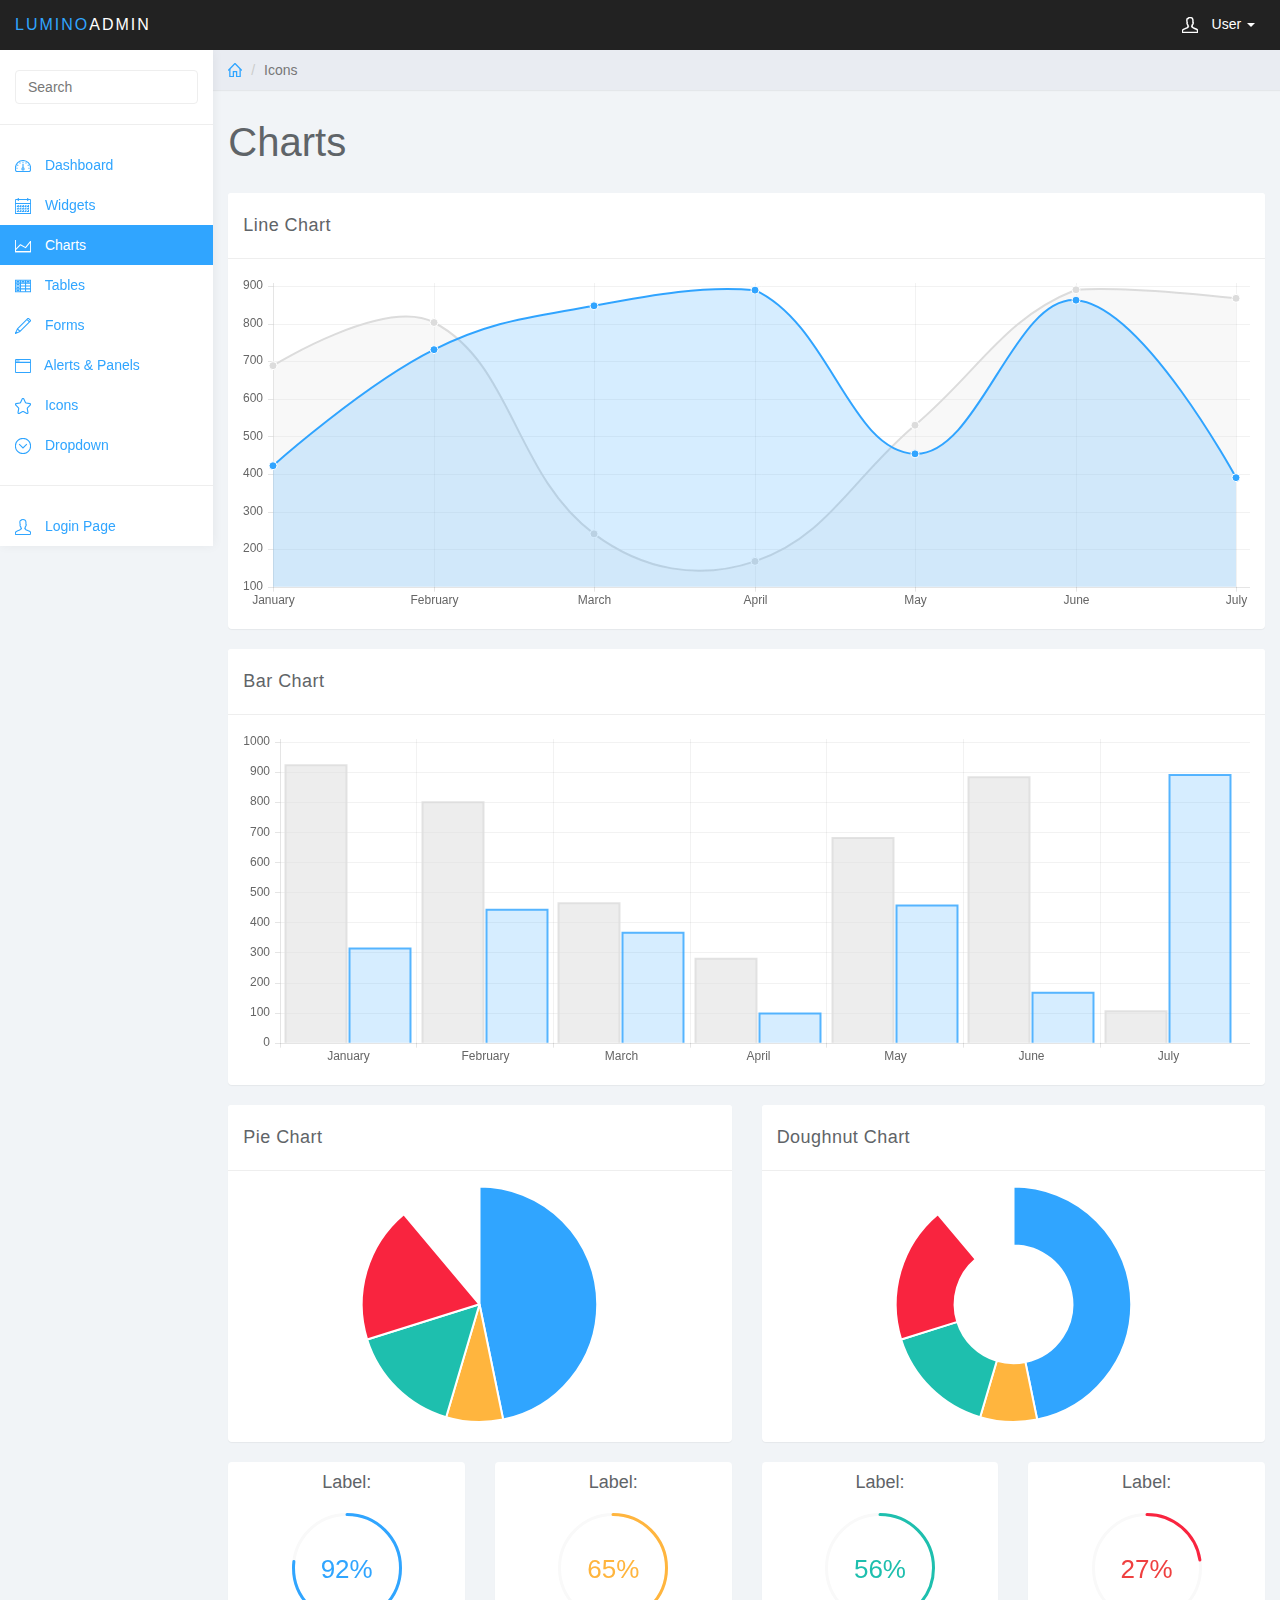
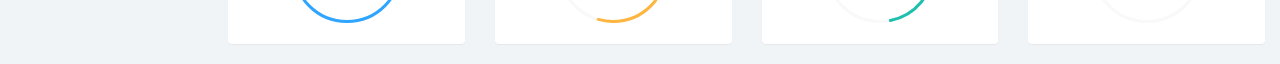
<file: assets/themes/lumino/charts.html>
<!DOCTYPE html>
<html>
<head>
<meta charset="utf-8">
<meta name="viewport" content="width=device-width, initial-scale=1">
<title>Lumino - Charts</title>

<link href="css/bootstrap.min.css" rel="stylesheet">
<link href="css/datepicker3.css" rel="stylesheet">
<link href="css/styles.css" rel="stylesheet">

<!--Icons-->
<script src="js/lumino.glyphs.js"></script>

<!--[if lt IE 9]>
<script src="js/html5shiv.js"></script>
<script src="js/respond.min.js"></script>
<![endif]-->

</head>

<body>
	<nav class="navbar navbar-inverse navbar-fixed-top" role="navigation">
		<div class="container-fluid">
			<div class="navbar-header">
				<button type="button" class="navbar-toggle collapsed" data-toggle="collapse" data-target="#sidebar-collapse">
					<span class="sr-only">Toggle navigation</span>
					<span class="icon-bar"></span>
					<span class="icon-bar"></span>
					<span class="icon-bar"></span>
				</button>
				<a class="navbar-brand" href="#"><span>Lumino</span>Admin</a>
				<ul class="user-menu">
					<li class="dropdown pull-right">
						<a href="#" class="dropdown-toggle" data-toggle="dropdown"><svg class="glyph stroked male-user"><use xlink:href="#stroked-male-user"></use></svg> User <span class="caret"></span></a>
						<ul class="dropdown-menu" role="menu">
							<li><a href="#"><svg class="glyph stroked male-user"><use xlink:href="#stroked-male-user"></use></svg> Profile</a></li>
							<li><a href="#"><svg class="glyph stroked gear"><use xlink:href="#stroked-gear"></use></svg> Settings</a></li>
							<li><a href="#"><svg class="glyph stroked cancel"><use xlink:href="#stroked-cancel"></use></svg> Logout</a></li>
						</ul>
					</li>
				</ul>
			</div>
							
		</div><!-- /.container-fluid -->
	</nav>
		
	<div id="sidebar-collapse" class="col-sm-3 col-lg-2 sidebar">
		<form role="search">
			<div class="form-group">
				<input type="text" class="form-control" placeholder="Search">
			</div>
		</form>
		<ul class="nav menu">
			<li><a href="index.html"><svg class="glyph stroked dashboard-dial"><use xlink:href="#stroked-dashboard-dial"></use></svg> Dashboard</a></li>
			<li><a href="widgets.html"><svg class="glyph stroked calendar"><use xlink:href="#stroked-calendar"></use></svg> Widgets</a></li>
			<li class="active"><a href="charts.html"><svg class="glyph stroked line-graph"><use xlink:href="#stroked-line-graph"></use></svg> Charts</a></li>
			<li><a href="tables.html"><svg class="glyph stroked table"><use xlink:href="#stroked-table"></use></svg> Tables</a></li>
			<li><a href="forms.html"><svg class="glyph stroked pencil"><use xlink:href="#stroked-pencil"></use></svg> Forms</a></li>
			<li><a href="panels.html"><svg class="glyph stroked app-window"><use xlink:href="#stroked-app-window"></use></svg> Alerts &amp; Panels</a></li>
			<li><a href="icons.html"><svg class="glyph stroked star"><use xlink:href="#stroked-star"></use></svg> Icons</a></li>
			<li class="parent ">
				<a href="#">
					<span data-toggle="collapse" href="#sub-item-1"><svg class="glyph stroked chevron-down"><use xlink:href="#stroked-chevron-down"></use></svg></span> Dropdown 
				</a>
				<ul class="children collapse" id="sub-item-1">
					<li>
						<a class="" href="#">
							<svg class="glyph stroked chevron-right"><use xlink:href="#stroked-chevron-right"></use></svg> Sub Item 1
						</a>
					</li>
					<li>
						<a class="" href="#">
							<svg class="glyph stroked chevron-right"><use xlink:href="#stroked-chevron-right"></use></svg> Sub Item 2
						</a>
					</li>
					<li>
						<a class="" href="#">
							<svg class="glyph stroked chevron-right"><use xlink:href="#stroked-chevron-right"></use></svg> Sub Item 3
						</a>
					</li>
				</ul>
			</li>
			<li role="presentation" class="divider"></li>
			<li><a href="login.html"><svg class="glyph stroked male-user"><use xlink:href="#stroked-male-user"></use></svg> Login Page</a></li>
		</ul>
		
	</div><!--/.sidebar-->
		
	<div class="col-sm-9 col-sm-offset-3 col-lg-10 col-lg-offset-2 main">			
		<div class="row">
			<ol class="breadcrumb">
				<li><a href="#"><svg class="glyph stroked home"><use xlink:href="#stroked-home"></use></svg></a></li>
				<li class="active">Icons</li>
			</ol>
		</div><!--/.row-->
		
		<div class="row">
			<div class="col-lg-12">
				<h1 class="page-header">Charts</h1>
				
			</div>
		</div><!--/.row-->
		
		<div class="row">
			<div class="col-lg-12">
				<div class="panel panel-default">
					<div class="panel-heading">Line Chart</div>
					<div class="panel-body">
						<div class="canvas-wrapper">
							<canvas class="main-chart" id="line-chart" height="200" width="600"></canvas>
						</div>
					</div>
				</div>
			</div>
		</div><!--/.row-->
		
		<div class="row">
			<div class="col-lg-12">
				<div class="panel panel-default">
					<div class="panel-heading">Bar Chart</div>
					<div class="panel-body">
						<div class="canvas-wrapper">
							<canvas class="main-chart" id="bar-chart" height="200" width="600"></canvas>
						</div>
					</div>
				</div>
			</div>
		</div><!--/.row-->		
		
		<div class="row">
			<div class="col-md-6">
				<div class="panel panel-default">
					<div class="panel-heading">Pie Chart</div>
					<div class="panel-body">
						<div class="canvas-wrapper">
							<canvas class="chart" id="pie-chart" ></canvas>
						</div>
					</div>
				</div>
			</div>
			<div class="col-md-6">
				<div class="panel panel-default">
					<div class="panel-heading">Doughnut Chart</div>
					<div class="panel-body">
						<div class="canvas-wrapper">
							<canvas class="chart" id="doughnut-chart" ></canvas>
						</div>
					</div>
				</div>
			</div>
		</div><!--/.row-->
		
		<div class="row">
			<div class="col-xs-6 col-md-3">
				<div class="panel panel-default">
					<div class="panel-body easypiechart-panel">
						<h4>Label:</h4>
						<div class="easypiechart" id="easypiechart-blue" data-percent="92" ><span class="percent">92%</span>
						</div>
					</div>
				</div>
			</div>
			<div class="col-xs-6 col-md-3">
				<div class="panel panel-default">
					<div class="panel-body easypiechart-panel">
						<h4>Label:</h4>
						<div class="easypiechart" id="easypiechart-orange" data-percent="65" ><span class="percent">65%</span>
						</div>
					</div>
				</div>
			</div>
			<div class="col-xs-6 col-md-3">
				<div class="panel panel-default">
					<div class="panel-body easypiechart-panel">
						<h4>Label:</h4>
						<div class="easypiechart" id="easypiechart-teal" data-percent="56" ><span class="percent">56%</span>
						</div>
					</div>
				</div>
			</div>
			<div class="col-xs-6 col-md-3">
				<div class="panel panel-default">
					<div class="panel-body easypiechart-panel">
						<h4>Label:</h4>
						<div class="easypiechart" id="easypiechart-red" data-percent="27" ><span class="percent">27%</span>
						</div>
					</div>
				</div>
			</div>
		</div><!--/.row-->
											
	</div>	<!--/.main-->
	  

	<script src="js/jquery-1.11.1.min.js"></script>
	<script src="js/bootstrap.min.js"></script>
	<script src="js/chart.min.js"></script>
	<script src="js/chart-data.js"></script>
	<script src="js/easypiechart.js"></script>
	<script src="js/easypiechart-data.js"></script>
	<script src="js/bootstrap-datepicker.js"></script>
	<script>
		!function ($) {
		    $(document).on("click","ul.nav li.parent > a > span.icon", function(){          
		        $(this).find('em:first').toggleClass("glyphicon-minus");      
		    }); 
		    $(".sidebar span.icon").find('em:first').addClass("glyphicon-plus");
		}(window.jQuery);

		$(window).on('resize', function () {
		  if ($(window).width() > 768) $('#sidebar-collapse').collapse('show')
		})
		$(window).on('resize', function () {
		  if ($(window).width() <= 767) $('#sidebar-collapse').collapse('hide')
		})
	</script>	
</body>

</html>
</file>
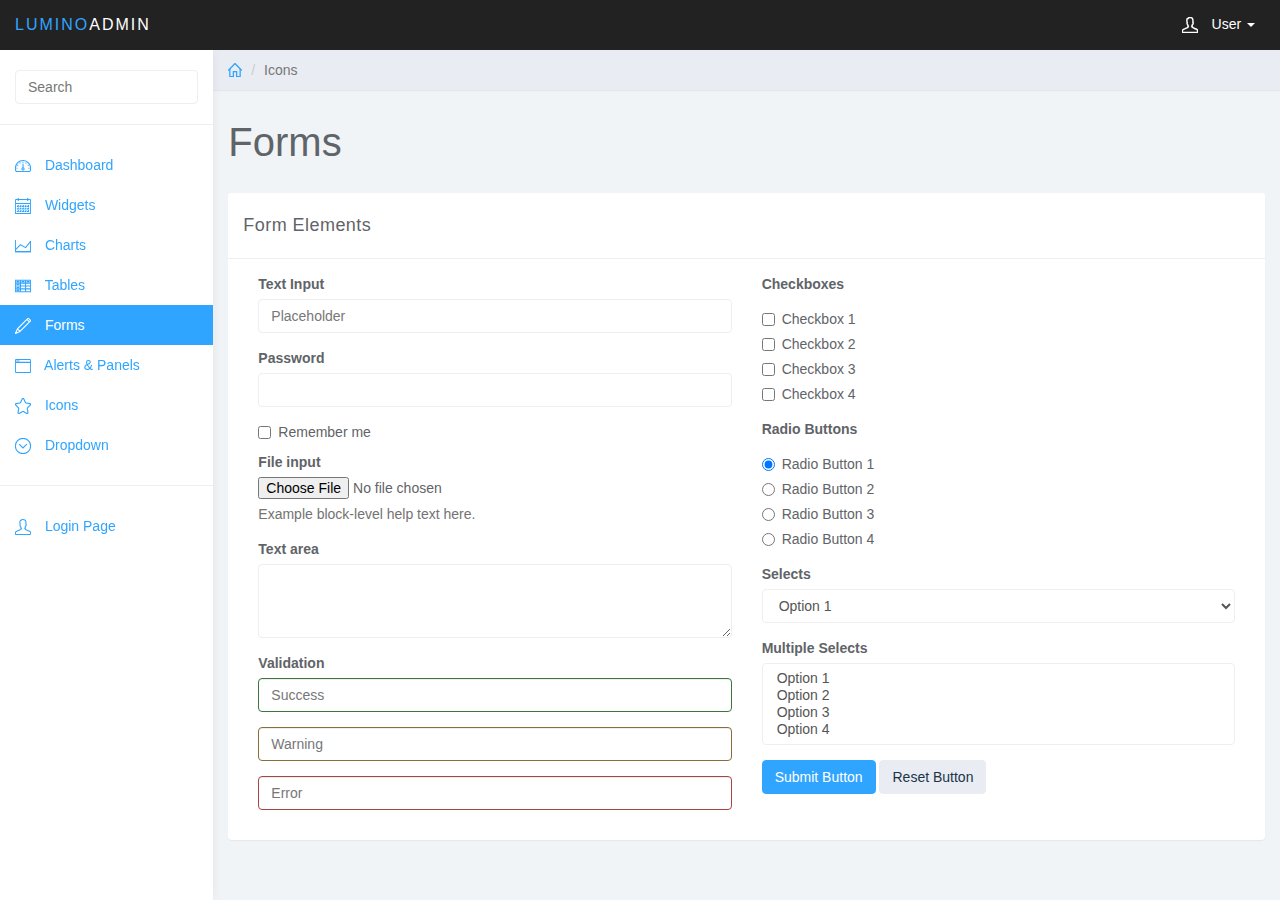
<file: assets/themes/lumino/forms.html>
<!DOCTYPE html>
<html>
<head>
<meta charset="utf-8">
<meta name="viewport" content="width=device-width, initial-scale=1">
<title>Lumino - Forms</title>

<link href="css/bootstrap.min.css" rel="stylesheet">
<link href="css/datepicker3.css" rel="stylesheet">
<link href="css/styles.css" rel="stylesheet">

<!--Icons-->
<script src="js/lumino.glyphs.js"></script>

<!--[if lt IE 9]>
<script src="js/html5shiv.js"></script>
<script src="js/respond.min.js"></script>
<![endif]-->

</head>

<body>
	<nav class="navbar navbar-inverse navbar-fixed-top" role="navigation">
		<div class="container-fluid">
			<div class="navbar-header">
				<button type="button" class="navbar-toggle collapsed" data-toggle="collapse" data-target="#sidebar-collapse">
					<span class="sr-only">Toggle navigation</span>
					<span class="icon-bar"></span>
					<span class="icon-bar"></span>
					<span class="icon-bar"></span>
				</button>
				<a class="navbar-brand" href="#"><span>Lumino</span>Admin</a>
				<ul class="user-menu">
					<li class="dropdown pull-right">
						<a href="#" class="dropdown-toggle" data-toggle="dropdown"><svg class="glyph stroked male-user"><use xlink:href="#stroked-male-user"></use></svg> User <span class="caret"></span></a>
						<ul class="dropdown-menu" role="menu">
							<li><a href="#"><svg class="glyph stroked male-user"><use xlink:href="#stroked-male-user"></use></svg> Profile</a></li>
							<li><a href="#"><svg class="glyph stroked gear"><use xlink:href="#stroked-gear"></use></svg> Settings</a></li>
							<li><a href="#"><svg class="glyph stroked cancel"><use xlink:href="#stroked-cancel"></use></svg> Logout</a></li>
						</ul>
					</li>
				</ul>
			</div>
							
		</div><!-- /.container-fluid -->
	</nav>
		
	<div id="sidebar-collapse" class="col-sm-3 col-lg-2 sidebar">
		<form role="search">
			<div class="form-group">
				<input type="text" class="form-control" placeholder="Search">
			</div>
		</form>
		<ul class="nav menu">
			<li><a href="index.html"><svg class="glyph stroked dashboard-dial"><use xlink:href="#stroked-dashboard-dial"></use></svg> Dashboard</a></li>
			<li><a href="widgets.html"><svg class="glyph stroked calendar"><use xlink:href="#stroked-calendar"></use></svg> Widgets</a></li>
			<li><a href="charts.html"><svg class="glyph stroked line-graph"><use xlink:href="#stroked-line-graph"></use></svg> Charts</a></li>
			<li><a href="tables.html"><svg class="glyph stroked table"><use xlink:href="#stroked-table"></use></svg> Tables</a></li>
			<li class="active"><a href="forms.html"><svg class="glyph stroked pencil"><use xlink:href="#stroked-pencil"></use></svg> Forms</a></li>
			<li><a href="panels.html"><svg class="glyph stroked app-window"><use xlink:href="#stroked-app-window"></use></svg> Alerts &amp; Panels</a></li>
			<li><a href="icons.html"><svg class="glyph stroked star"><use xlink:href="#stroked-star"></use></svg> Icons</a></li>
			<li class="parent ">
				<a href="#">
					<span data-toggle="collapse" href="#sub-item-1"><svg class="glyph stroked chevron-down"><use xlink:href="#stroked-chevron-down"></use></svg></span> Dropdown 
				</a>
				<ul class="children collapse" id="sub-item-1">
					<li>
						<a class="" href="#">
							<svg class="glyph stroked chevron-right"><use xlink:href="#stroked-chevron-right"></use></svg> Sub Item 1
						</a>
					</li>
					<li>
						<a class="" href="#">
							<svg class="glyph stroked chevron-right"><use xlink:href="#stroked-chevron-right"></use></svg> Sub Item 2
						</a>
					</li>
					<li>
						<a class="" href="#">
							<svg class="glyph stroked chevron-right"><use xlink:href="#stroked-chevron-right"></use></svg> Sub Item 3
						</a>
					</li>
				</ul>
			</li>
			<li role="presentation" class="divider"></li>
			<li><a href="login.html"><svg class="glyph stroked male-user"><use xlink:href="#stroked-male-user"></use></svg> Login Page</a></li>
		</ul>

	</div><!--/.sidebar-->
		
	<div class="col-sm-9 col-sm-offset-3 col-lg-10 col-lg-offset-2 main">			
		<div class="row">
			<ol class="breadcrumb">
				<li><a href="#"><svg class="glyph stroked home"><use xlink:href="#stroked-home"></use></svg></a></li>
				<li class="active">Icons</li>
			</ol>
		</div><!--/.row-->
		
		<div class="row">
			<div class="col-lg-12">
				<h1 class="page-header">Forms</h1>
			</div>
		</div><!--/.row-->
				
		
		<div class="row">
			<div class="col-lg-12">
				<div class="panel panel-default">
					<div class="panel-heading">Form Elements</div>
					<div class="panel-body">
						<div class="col-md-6">
							<form role="form">
							
								<div class="form-group">
									<label>Text Input</label>
									<input class="form-control" placeholder="Placeholder">
								</div>
																
								<div class="form-group">
									<label>Password</label>
									<input type="password" class="form-control">
								</div>
								
								<div class="form-group checkbox">
								  <label>
								    <input type="checkbox">Remember me</label>
								</div>
																
								<div class="form-group">
									<label>File input</label>
									<input type="file">
									 <p class="help-block">Example block-level help text here.</p>
								</div>
								
								<div class="form-group">
									<label>Text area</label>
									<textarea class="form-control" rows="3"></textarea>
								</div>
								
								<label>Validation</label>
								<div class="form-group has-success">
									<input class="form-control" placeholder="Success">
								</div>
								<div class="form-group has-warning">
									<input class="form-control" placeholder="Warning">
								</div>
								<div class="form-group has-error">
									<input class="form-control" placeholder="Error">
								</div>
								
							</div>
							<div class="col-md-6">
							
								<div class="form-group">
									<label>Checkboxes</label>
									<div class="checkbox">
										<label>
											<input type="checkbox" value="">Checkbox 1
										</label>
									</div>
									<div class="checkbox">
										<label>
											<input type="checkbox" value="">Checkbox 2
										</label>
									</div>
									<div class="checkbox">
										<label>
											<input type="checkbox" value="">Checkbox 3
										</label>
									</div>
									<div class="checkbox">
										<label>
											<input type="checkbox" value="">Checkbox 4
										</label>
									</div>
								</div>
								
								<div class="form-group">
									<label>Radio Buttons</label>
									<div class="radio">
										<label>
											<input type="radio" name="optionsRadios" id="optionsRadios1" value="option1" checked>Radio Button 1
										</label>
									</div>
									<div class="radio">
										<label>
											<input type="radio" name="optionsRadios" id="optionsRadios2" value="option2">Radio Button 2
										</label>
									</div>
									<div class="radio">
										<label>
											<input type="radio" name="optionsRadios" id="optionsRadios3" value="option3">Radio Button 3
										</label>
									</div>
									<div class="radio">
										<label>
											<input type="radio" name="optionsRadios" id="optionsRadios3" value="option3">Radio Button 4
										</label>
									</div>
								</div>
								
								<div class="form-group">
									<label>Selects</label>
									<select class="form-control">
										<option>Option 1</option>
										<option>Option 2</option>
										<option>Option 3</option>
										<option>Option 4</option>
									</select>
								</div>
								
								<div class="form-group">
									<label>Multiple Selects</label>
									<select multiple class="form-control">
										<option>Option 1</option>
										<option>Option 2</option>
										<option>Option 3</option>
										<option>Option 4</option>
									</select>
								</div>
								
								<button type="submit" class="btn btn-primary">Submit Button</button>
								<button type="reset" class="btn btn-default">Reset Button</button>
							</div>
						</form>
					</div>
				</div>
			</div><!-- /.col-->
		</div><!-- /.row -->
		
	</div><!--/.main-->

	<script src="js/jquery-1.11.1.min.js"></script>
	<script src="js/bootstrap.min.js"></script>
	<script src="js/chart.min.js"></script>
	<script src="js/chart-data.js"></script>
	<script src="js/easypiechart.js"></script>
	<script src="js/easypiechart-data.js"></script>
	<script src="js/bootstrap-datepicker.js"></script>
	<script>
		!function ($) {
			$(document).on("click","ul.nav li.parent > a > span.icon", function(){		  
				$(this).find('em:first').toggleClass("glyphicon-minus");	  
			}); 
			$(".sidebar span.icon").find('em:first').addClass("glyphicon-plus");
		}(window.jQuery);

		$(window).on('resize', function () {
		  if ($(window).width() > 768) $('#sidebar-collapse').collapse('show')
		})
		$(window).on('resize', function () {
		  if ($(window).width() <= 767) $('#sidebar-collapse').collapse('hide')
		})
	</script>	
</body>

</html>
</file>
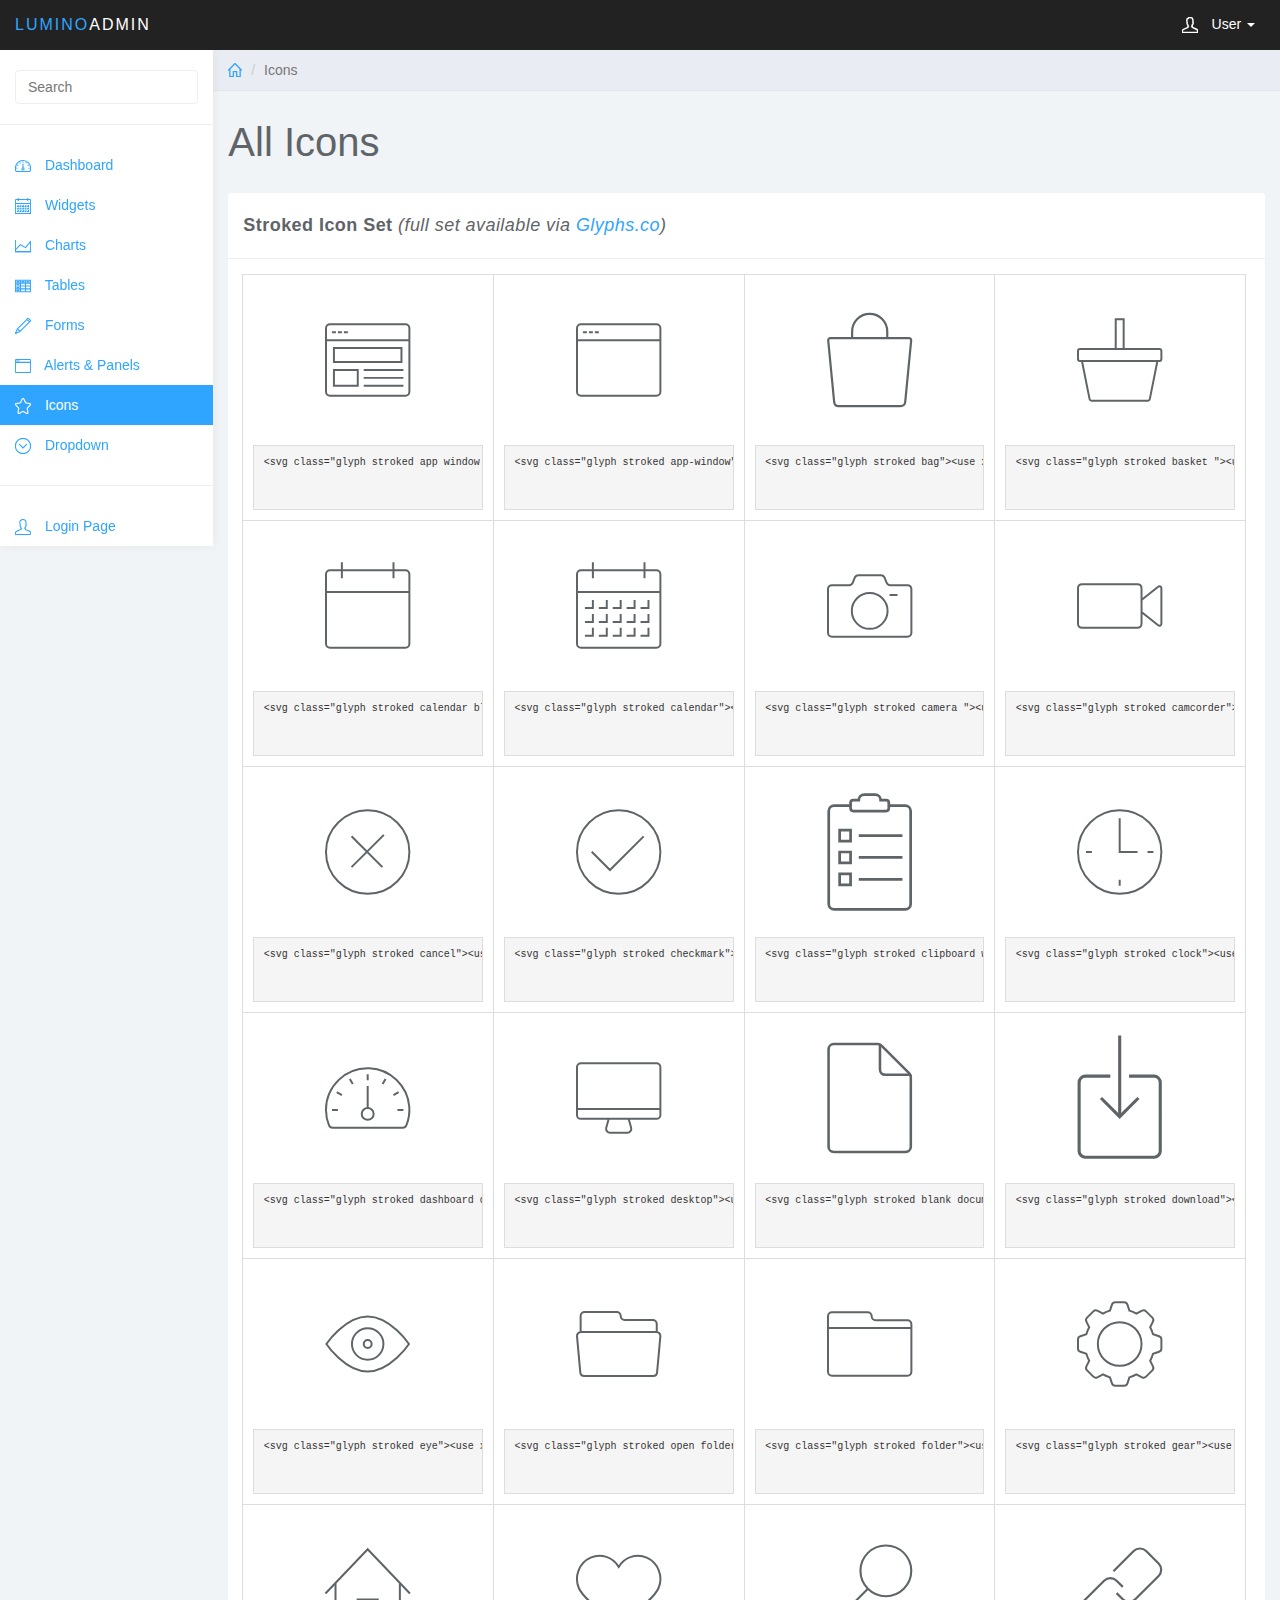
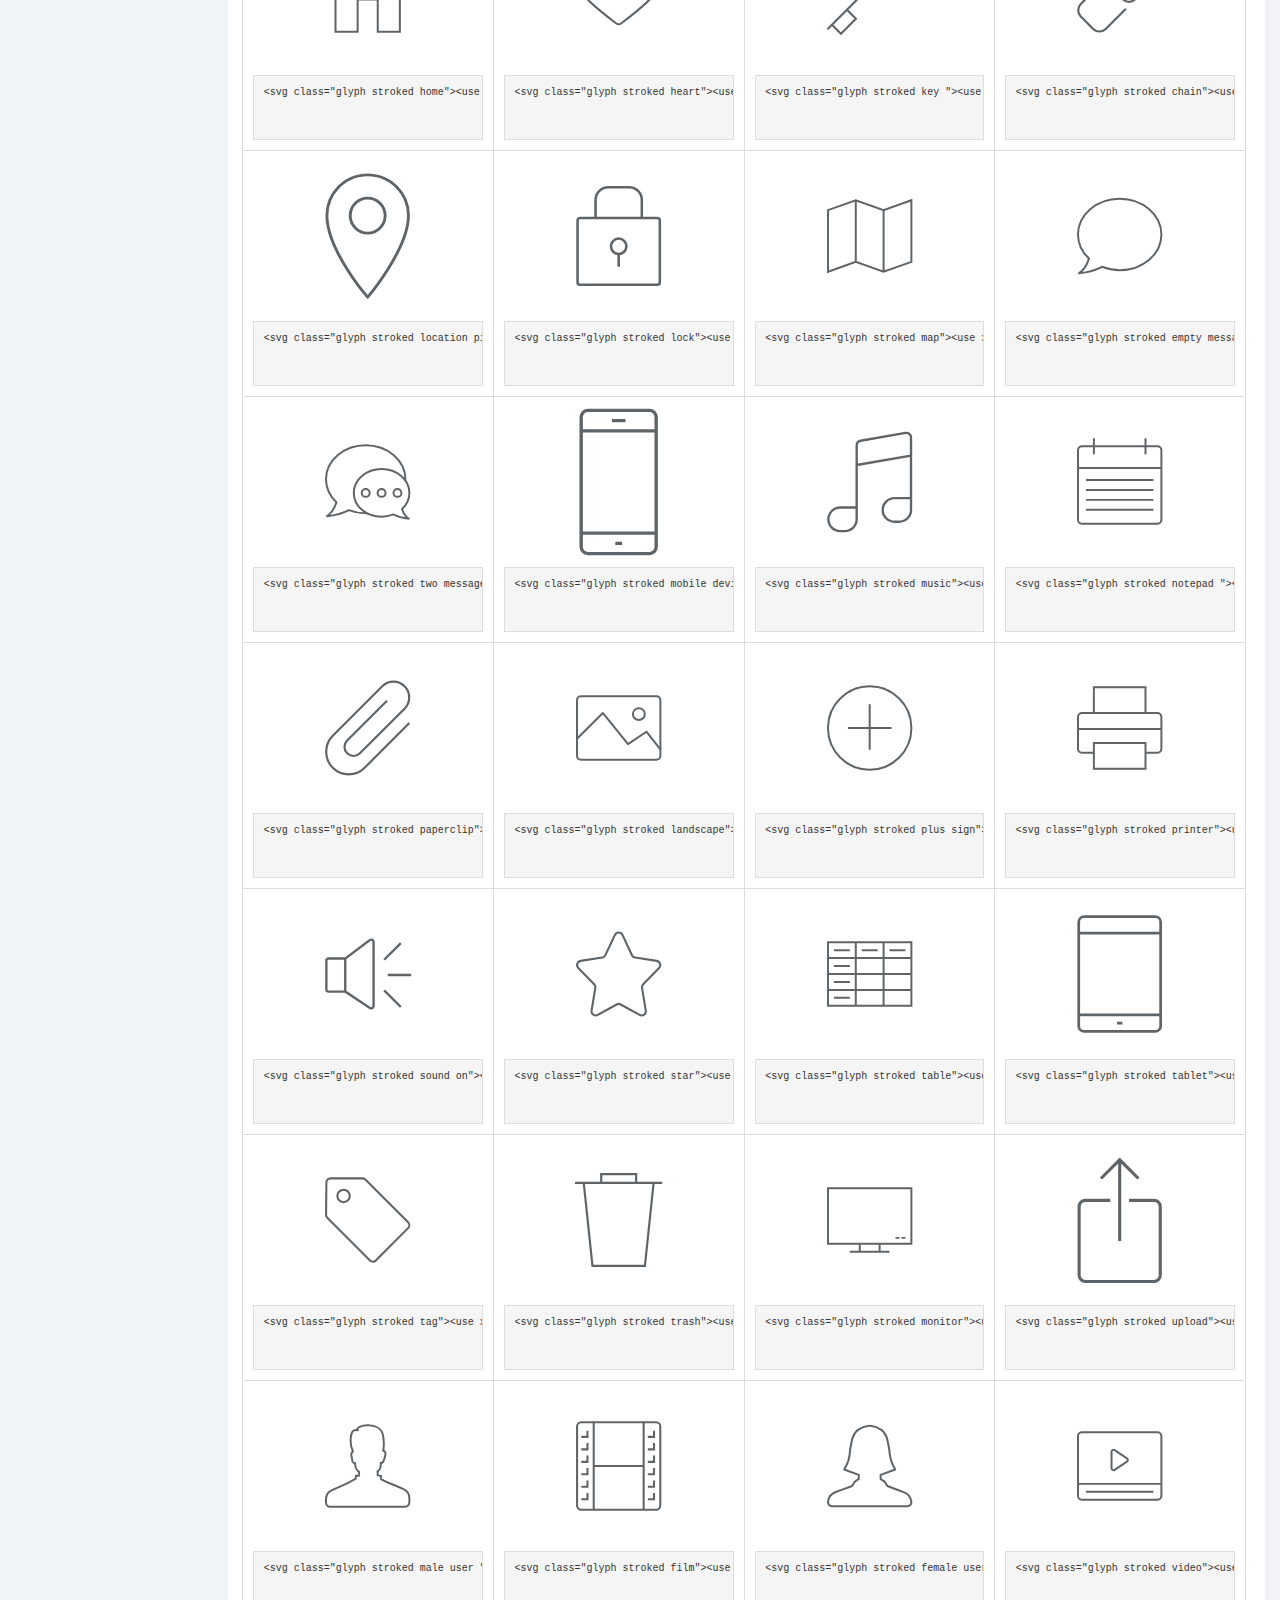
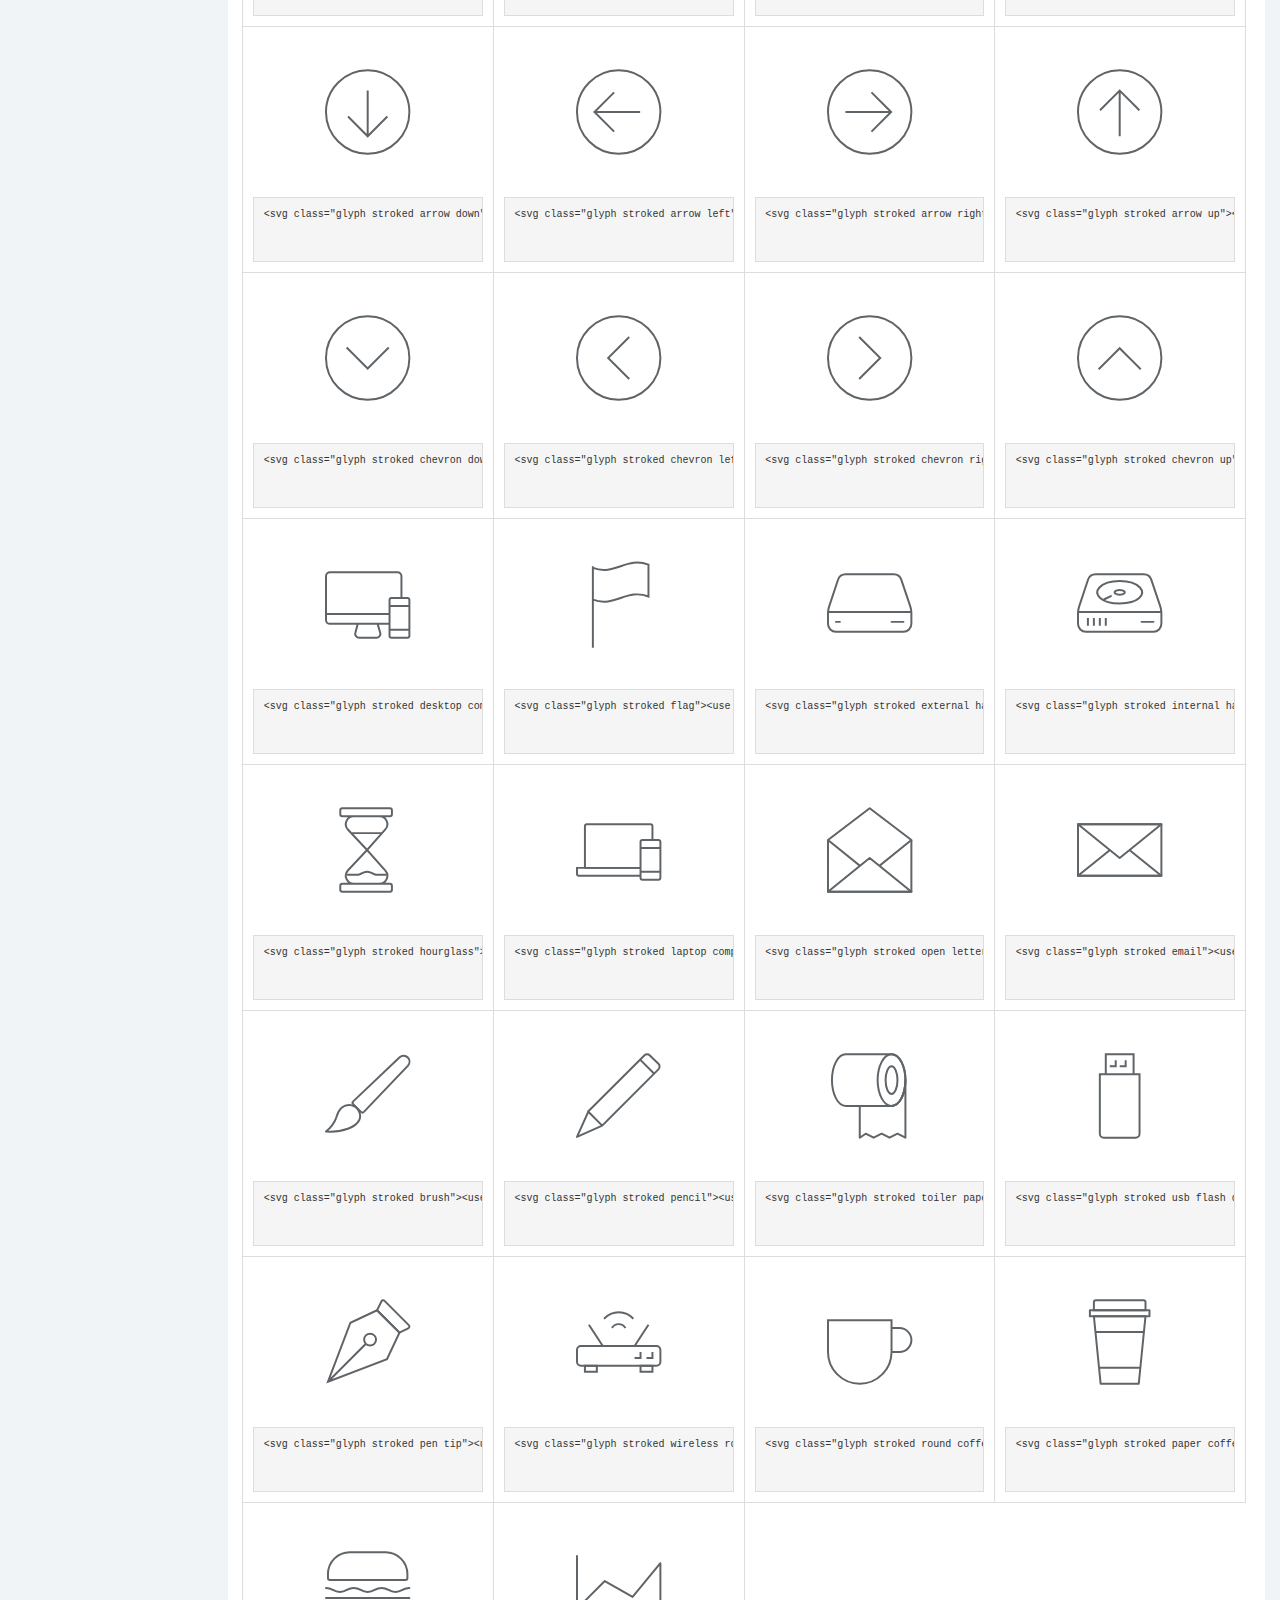
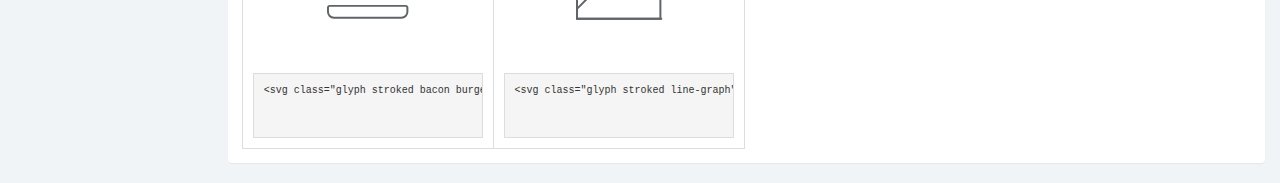
<file: assets/themes/lumino/icons.html>
<!DOCTYPE html>
<html>
<head>
<meta charset="utf-8">
<meta name="viewport" content="width=device-width, initial-scale=1">
<title>Lumino - Icons</title>

<link href="css/bootstrap.min.css" rel="stylesheet">
<link href="css/datepicker3.css" rel="stylesheet">
<link href="css/styles.css" rel="stylesheet">

<!--Icons-->
<script src="js/lumino.glyphs.js"></script>

<!--[if lt IE 9]>
<script src="js/html5shiv.js"></script>
<script src="js/respond.min.js"></script>
<![endif]-->

</head>

<body>
	<nav class="navbar navbar-inverse navbar-fixed-top" role="navigation">
		<div class="container-fluid">
			<div class="navbar-header">
				<button type="button" class="navbar-toggle collapsed" data-toggle="collapse" data-target="#sidebar-collapse">
					<span class="sr-only">Toggle navigation</span>
					<span class="icon-bar"></span>
					<span class="icon-bar"></span>
					<span class="icon-bar"></span>
				</button>
				<a class="navbar-brand" href="#"><span>Lumino</span>Admin</a>
				<ul class="user-menu">
					<li class="dropdown pull-right">
						<a href="#" class="dropdown-toggle" data-toggle="dropdown"><svg class="glyph stroked male-user"><use xlink:href="#stroked-male-user"></use></svg> User <span class="caret"></span></a>
						<ul class="dropdown-menu" role="menu">
							<li><a href="#"><svg class="glyph stroked male-user"><use xlink:href="#stroked-male-user"></use></svg> Profile</a></li>
							<li><a href="#"><svg class="glyph stroked gear"><use xlink:href="#stroked-gear"></use></svg> Settings</a></li>
							<li><a href="#"><svg class="glyph stroked cancel"><use xlink:href="#stroked-cancel"></use></svg> Logout</a></li>
						</ul>
					</li>
				</ul>
			</div>
							
		</div><!-- /.container-fluid -->
	</nav>
		
	<div id="sidebar-collapse" class="col-sm-3 col-lg-2 sidebar">
		<form role="search">
			<div class="form-group">
				<input type="text" class="form-control" placeholder="Search">
			</div>
		</form>
		<ul class="nav menu">
			<li><a href="index.html"><svg class="glyph stroked dashboard-dial"><use xlink:href="#stroked-dashboard-dial"></use></svg> Dashboard</a></li>
			<li><a href="widgets.html"><svg class="glyph stroked calendar"><use xlink:href="#stroked-calendar"></use></svg> Widgets</a></li>
			<li><a href="charts.html"><svg class="glyph stroked line-graph"><use xlink:href="#stroked-line-graph"></use></svg> Charts</a></li>
			<li><a href="tables.html"><svg class="glyph stroked table"><use xlink:href="#stroked-table"></use></svg> Tables</a></li>
			<li><a href="forms.html"><svg class="glyph stroked pencil"><use xlink:href="#stroked-pencil"></use></svg> Forms</a></li>
			<li><a href="panels.html"><svg class="glyph stroked app-window"><use xlink:href="#stroked-app-window"></use></svg> Alerts &amp; Panels</a></li>
			<li class="active"><a href="icons.html"><svg class="glyph stroked star"><use xlink:href="#stroked-star"></use></svg> Icons</a></li>
			<li class="parent ">
				<a href="#">
					<span data-toggle="collapse" href="#sub-item-1"><svg class="glyph stroked chevron-down"><use xlink:href="#stroked-chevron-down"></use></svg></span> Dropdown 
				</a>
				<ul class="children collapse" id="sub-item-1">
					<li>
						<a class="" href="#">
							<svg class="glyph stroked chevron-right"><use xlink:href="#stroked-chevron-right"></use></svg> Sub Item 1
						</a>
					</li>
					<li>
						<a class="" href="#">
							<svg class="glyph stroked chevron-right"><use xlink:href="#stroked-chevron-right"></use></svg> Sub Item 2
						</a>
					</li>
					<li>
						<a class="" href="#">
							<svg class="glyph stroked chevron-right"><use xlink:href="#stroked-chevron-right"></use></svg> Sub Item 3
						</a>
					</li>
				</ul>
			</li>
			<li role="presentation" class="divider"></li>
			<li><a href="login.html"><svg class="glyph stroked male-user"><use xlink:href="#stroked-male-user"></use></svg> Login Page</a></li>
		</ul>

	</div><!--/.sidebar-->
		
	<div class="col-sm-9 col-sm-offset-3 col-lg-10 col-lg-offset-2 main">			
		<div class="row">
			<ol class="breadcrumb">
				<li><a href="#"><svg class="glyph stroked home"><use xlink:href="#stroked-home"></use></svg></a></li>
				<li class="active">Icons</li>
			</ol>
		</div><!--/.row-->
		
		<div class="row">
			<div class="col-lg-12">
				<h1 class="page-header">All Icons</h1>
			</div>
		</div><!--/.row-->
				
		
		<div class="row">
			<div class="col-lg-12">
				<div class="panel panel-default">
					<div class="panel-heading">
						<strong>Stroked Icon Set</strong> <em>(full set available via <a href="https://glyphs.co/icons/stroked">Glyphs.co</a>)</em>
					</div>
					<div class="panel-body">
						<div class="icon-grid">
							<div class="col-lg-3 col-md-4 col-sm-6">
								<svg class="glyph stroked app window with content"><use xlink:href="#stroked-app-window-with-content"/></svg>
								<pre>&lt;svg class="glyph stroked app window with content">&lt;use xlink:href="#stroked-app-window-with-content"/>&lt;/svg></pre>
							</div>
							<div class="col-lg-3 col-md-4 col-sm-6">
								<svg class="glyph stroked app-window"><use xlink:href="#stroked-app-window"></use></svg>
								<pre>&lt;svg class="glyph stroked app-window">&lt;use xlink:href="#stroked-app-window">&lt;/use>&lt;/svg></pre>
							</div>
							<div class="col-lg-3 col-md-4 col-sm-6">
								<svg class="glyph stroked bag"><use xlink:href="#stroked-bag"></use></svg>
								<pre>&lt;svg class="glyph stroked bag">&lt;use xlink:href="#stroked-bag">&lt;/use>&lt;/svg></pre>
							</div>
							<div class="col-lg-3 col-md-4 col-sm-6">
								<svg class="glyph stroked basket "><use xlink:href="#stroked-basket"/></svg>
								<pre>&lt;svg class="glyph stroked basket ">&lt;use xlink:href="#stroked-basket"/>&lt;/svg></pre>
							</div>
							<div class="col-lg-3 col-md-4 col-sm-6">
								<svg class="glyph stroked calendar blank"><use xlink:href="#stroked-calendar-blank"/></svg>
								<pre>&lt;svg class="glyph stroked calendar blank">&lt;use xlink:href="#stroked-calendar-blank"/>&lt;/svg></pre>
							</div>
							<div class="col-lg-3 col-md-4 col-sm-6">
								<svg class="glyph stroked calendar"><use xlink:href="#stroked-calendar"/></svg>
								<pre>&lt;svg class="glyph stroked calendar">&lt;use xlink:href="#stroked-calendar"/>&lt;/svg></pre>
							</div>
							<div class="col-lg-3 col-md-4 col-sm-6">
								<svg class="glyph stroked camera "><use xlink:href="#stroked-camera"/></svg>
								<pre>&lt;svg class="glyph stroked camera ">&lt;use xlink:href="#stroked-camera"/>&lt;/svg></pre>
							</div>
							<div class="col-lg-3 col-md-4 col-sm-6">
								<svg class="glyph stroked camcorder"><use xlink:href="#stroked-camcorder"/></svg>
								<pre>&lt;svg class="glyph stroked camcorder">&lt;use xlink:href="#stroked-camcorder"/>&lt;/svg></pre>
							</div>
							<div class="col-lg-3 col-md-4 col-sm-6">
								<svg class="glyph stroked cancel"><use xlink:href="#stroked-cancel"/></svg>
								<pre>&lt;svg class="glyph stroked cancel">&lt;use xlink:href="#stroked-cancel"/>&lt;/svg></pre>
							</div>
							<div class="col-lg-3 col-md-4 col-sm-6">
								<svg class="glyph stroked checkmark"><use xlink:href="#stroked-checkmark"/></svg>
								<pre>&lt;svg class="glyph stroked checkmark">&lt;use xlink:href="#stroked-checkmark"/>&lt;/svg></pre>
							</div>
							<div class="col-lg-3 col-md-4 col-sm-6">
								<svg class="glyph stroked clipboard with paper"><use xlink:href="#stroked-clipboard-with-paper"/></svg>
								<pre>&lt;svg class="glyph stroked clipboard with paper">&lt;use xlink:href="#stroked-clipboard-with-paper"/>&lt;/svg></pre>
							</div>
							<div class="col-lg-3 col-md-4 col-sm-6">
								<svg class="glyph stroked clock"><use xlink:href="#stroked-clock"/></svg>
								<pre>&lt;svg class="glyph stroked clock">&lt;use xlink:href="#stroked-clock"/>&lt;/svg></pre>
							</div>
							<div class="col-lg-3 col-md-4 col-sm-6">
								<svg class="glyph stroked dashboard dial"><use xlink:href="#stroked-dashboard-dial"/></svg>
								<pre>&lt;svg class="glyph stroked dashboard dial">&lt;use xlink:href="#stroked-dashboard-dial"/>&lt;/svg></pre>
							</div>
							<div class="col-lg-3 col-md-4 col-sm-6">
								<svg class="glyph stroked desktop"><use xlink:href="#stroked-desktop"/></svg>
								<pre>&lt;svg class="glyph stroked desktop">&lt;use xlink:href="#stroked-desktop"/>&lt;/svg></pre>
							</div>
							<div class="col-lg-3 col-md-4 col-sm-6">
								<svg class="glyph stroked blank document"><use xlink:href="#stroked-blank-document"/></svg>
								<pre>&lt;svg class="glyph stroked blank document">&lt;use xlink:href="#stroked-blank-document"/>&lt;/svg></pre>
							</div>
							<div class="col-lg-3 col-md-4 col-sm-6">
								<svg class="glyph stroked download"><use xlink:href="#stroked-download"/></svg>
								<pre>&lt;svg class="glyph stroked download">&lt;use xlink:href="#stroked-download"/>&lt;/svg></pre>
							</div>
							<div class="col-lg-3 col-md-4 col-sm-6">
								<svg class="glyph stroked eye"><use xlink:href="#stroked-eye"/></svg>
								<pre>&lt;svg class="glyph stroked eye">&lt;use xlink:href="#stroked-eye"/>&lt;/svg></pre>
							</div>
							<div class="col-lg-3 col-md-4 col-sm-6">
								<svg class="glyph stroked open folder"><use xlink:href="#stroked-open-folder"/></svg>
								<pre>&lt;svg class="glyph stroked open folder">&lt;use xlink:href="#stroked-open-folder"/>&lt;/svg></pre>
							</div>
							<div class="col-lg-3 col-md-4 col-sm-6">
								<svg class="glyph stroked folder"><use xlink:href="#stroked-folder"/></svg>
								<pre>&lt;svg class="glyph stroked folder">&lt;use xlink:href="#stroked-folder"/>&lt;/svg></pre>
							</div>
							<div class="col-lg-3 col-md-4 col-sm-6">
								<svg class="glyph stroked gear"><use xlink:href="#stroked-gear"/></svg>
								<pre>&lt;svg class="glyph stroked gear">&lt;use xlink:href="#stroked-gear"/>&lt;/svg></pre>
							</div>
							<div class="col-lg-3 col-md-4 col-sm-6">
								<svg class="glyph stroked home"><use xlink:href="#stroked-home"/></svg>
								<pre>&lt;svg class="glyph stroked home">&lt;use xlink:href="#stroked-home"/>&lt;/svg></pre>
							</div>
							<div class="col-lg-3 col-md-4 col-sm-6">
								<svg class="glyph stroked heart"><use xlink:href="#stroked-heart"/></svg>
								<pre>&lt;svg class="glyph stroked heart">&lt;use xlink:href="#stroked-heart"/>&lt;/svg></pre>
							</div>
							<div class="col-lg-3 col-md-4 col-sm-6">
								<svg class="glyph stroked key "><use xlink:href="#stroked-key"/></svg>
								<pre>&lt;svg class="glyph stroked key ">&lt;use xlink:href="#stroked-key"/>&lt;/svg></pre>
							</div>
							<div class="col-lg-3 col-md-4 col-sm-6">
								<svg class="glyph stroked chain"><use xlink:href="#stroked-chain"/></svg>
								<pre>&lt;svg class="glyph stroked chain">&lt;use xlink:href="#stroked-chain"/>&lt;/svg></pre>
							</div>
							<div class="col-lg-3 col-md-4 col-sm-6">
								<svg class="glyph stroked location pin"><use xlink:href="#stroked-location-pin"/></svg>
								<pre>&lt;svg class="glyph stroked location pin">&lt;use xlink:href="#stroked-location-pin"/>&lt;/svg></pre>
							</div>
							<div class="col-lg-3 col-md-4 col-sm-6">
								<svg class="glyph stroked lock"><use xlink:href="#stroked-lock"/></svg>
								<pre>&lt;svg class="glyph stroked lock">&lt;use xlink:href="#stroked-lock"/>&lt;/svg></pre>
							</div>
							<div class="col-lg-3 col-md-4 col-sm-6">
								<svg class="glyph stroked map"><use xlink:href="#stroked-map"/></svg>
								<pre>&lt;svg class="glyph stroked map">&lt;use xlink:href="#stroked-map"/>&lt;/svg></pre>
							</div>
							<div class="col-lg-3 col-md-4 col-sm-6">
								<svg class="glyph stroked empty message"><use xlink:href="#stroked-empty-message"/></svg>
								<pre>&lt;svg class="glyph stroked empty message">&lt;use xlink:href="#stroked-empty-message"/>&lt;/svg></pre>
							</div>
							<div class="col-lg-3 col-md-4 col-sm-6">
								<svg class="glyph stroked two messages"><use xlink:href="#stroked-two-messages"/></svg>
								<pre>&lt;svg class="glyph stroked two messages">&lt;use xlink:href="#stroked-two-messages"/>&lt;/svg></pre>
							</div>
							<div class="col-lg-3 col-md-4 col-sm-6">
								<svg class="glyph stroked mobile device"><use xlink:href="#stroked-mobile-device"/></svg>
								<pre>&lt;svg class="glyph stroked mobile device">&lt;use xlink:href="#stroked-mobile-device"/>&lt;/svg></pre>
							</div>
							<div class="col-lg-3 col-md-4 col-sm-6">
								<svg class="glyph stroked music"><use xlink:href="#stroked-music"/></svg>
								<pre>&lt;svg class="glyph stroked music">&lt;use xlink:href="#stroked-music"/>&lt;/svg></pre>
							</div>
							<div class="col-lg-3 col-md-4 col-sm-6">
								<svg class="glyph stroked notepad "><use xlink:href="#stroked-notepad"/></svg>
								<pre>&lt;svg class="glyph stroked notepad ">&lt;use xlink:href="#stroked-notepad"/>&lt;/svg></pre>
							</div>
							<div class="col-lg-3 col-md-4 col-sm-6">
								<svg class="glyph stroked paperclip"><use xlink:href="#stroked-paperclip"/></svg>
								<pre>&lt;svg class="glyph stroked paperclip">&lt;use xlink:href="#stroked-paperclip"/>&lt;/svg></pre>
							</div>
							<div class="col-lg-3 col-md-4 col-sm-6">
								<svg class="glyph stroked landscape"><use xlink:href="#stroked-landscape"/></svg>
								<pre>&lt;svg class="glyph stroked landscape">&lt;use xlink:href="#stroked-landscape"/>&lt;/svg></pre>
							</div>
							<div class="col-lg-3 col-md-4 col-sm-6">
								<svg class="glyph stroked plus sign"><use xlink:href="#stroked-plus-sign"/></svg>
								<pre>&lt;svg class="glyph stroked plus sign">&lt;use xlink:href="#stroked-plus-sign"/>&lt;/svg></pre>
							</div>
							<div class="col-lg-3 col-md-4 col-sm-6">
								<svg class="glyph stroked printer"><use xlink:href="#stroked-printer"/></svg>
								<pre>&lt;svg class="glyph stroked printer">&lt;use xlink:href="#stroked-printer"/>&lt;/svg></pre>
							</div>
							<div class="col-lg-3 col-md-4 col-sm-6">
								<svg class="glyph stroked sound on"><use xlink:href="#stroked-sound-on"/></svg>
								<pre>&lt;svg class="glyph stroked sound on">&lt;use xlink:href="#stroked-sound-on"/>&lt;/svg></pre>
							</div>
							<div class="col-lg-3 col-md-4 col-sm-6">
								<svg class="glyph stroked star"><use xlink:href="#stroked-star"/></svg>
								<pre>&lt;svg class="glyph stroked star">&lt;use xlink:href="#stroked-star"/>&lt;/svg></pre>
							</div>
							<div class="col-lg-3 col-md-4 col-sm-6">
								<svg class="glyph stroked table"><use xlink:href="#stroked-table"/></svg>
								<pre>&lt;svg class="glyph stroked table">&lt;use xlink:href="#stroked-table"/>&lt;/svg></pre>
							</div>
							<div class="col-lg-3 col-md-4 col-sm-6">
								<svg class="glyph stroked tablet"><use xlink:href="#stroked-tablet-1"/></svg>
								<pre>&lt;svg class="glyph stroked tablet">&lt;use xlink:href="#stroked-tablet-1"/>&lt;/svg></pre>
							</div>
							<div class="col-lg-3 col-md-4 col-sm-6">
								<svg class="glyph stroked tag"><use xlink:href="#stroked-tag"/></svg>
								<pre>&lt;svg class="glyph stroked tag">&lt;use xlink:href="#stroked-tag"/>&lt;/svg></pre>
							</div>
							<div class="col-lg-3 col-md-4 col-sm-6">
								<svg class="glyph stroked trash"><use xlink:href="#stroked-trash"/></svg>
								<pre>&lt;svg class="glyph stroked trash">&lt;use xlink:href="#stroked-trash"/>&lt;/svg></pre>
							</div>
							<div class="col-lg-3 col-md-4 col-sm-6">
								<svg class="glyph stroked monitor"><use xlink:href="#stroked-monitor"/></svg>
								<pre>&lt;svg class="glyph stroked monitor">&lt;use xlink:href="#stroked-monitor"/>&lt;/svg></pre>
							</div>
							<div class="col-lg-3 col-md-4 col-sm-6">
								<svg class="glyph stroked upload"><use xlink:href="#stroked-upload"/></svg>
								<pre>&lt;svg class="glyph stroked upload">&lt;use xlink:href="#stroked-upload"/>&lt;/svg></pre>
							</div>
							<div class="col-lg-3 col-md-4 col-sm-6">
								<svg class="glyph stroked male user "><use xlink:href="#stroked-male-user"/></svg>
								<pre>&lt;svg class="glyph stroked male user ">&lt;use xlink:href="#stroked-male-user"/>&lt;/svg></pre>
							</div>
							<div class="col-lg-3 col-md-4 col-sm-6">
								<svg class="glyph stroked film"><use xlink:href="#stroked-film"/></svg>
								<pre>&lt;svg class="glyph stroked film">&lt;use xlink:href="#stroked-film"/>&lt;/svg></pre>
							</div>
							<div class="col-lg-3 col-md-4 col-sm-6">
								<svg class="glyph stroked female user"><use xlink:href="#stroked-female-user"/></svg>
								<pre>&lt;svg class="glyph stroked female user">&lt;use xlink:href="#stroked-female-user"/>&lt;/svg></pre>
							</div>
							<div class="col-lg-3 col-md-4 col-sm-6">
								<svg class="glyph stroked video"><use xlink:href="#stroked-video"/></svg>
								<pre>&lt;svg class="glyph stroked video">&lt;use xlink:href="#stroked-video"/>&lt;/svg></pre>
							</div>
							<div class="col-lg-3 col-md-4 col-sm-6">
								<svg class="glyph stroked arrow down"><use xlink:href="#stroked-arrow-down"/></svg>
								<pre>&lt;svg class="glyph stroked arrow down">&lt;use xlink:href="#stroked-arrow-down"/>&lt;/svg></pre>
							</div>
							<div class="col-lg-3 col-md-4 col-sm-6">
								<svg class="glyph stroked arrow left"><use xlink:href="#stroked-arrow-left"/></svg>
								<pre>&lt;svg class="glyph stroked arrow left">&lt;use xlink:href="#stroked-arrow-left"/>&lt;/svg></pre>
							</div>
							<div class="col-lg-3 col-md-4 col-sm-6">
								<svg class="glyph stroked arrow right"><use xlink:href="#stroked-arrow-right"/></svg>
								<pre>&lt;svg class="glyph stroked arrow right">&lt;use xlink:href="#stroked-arrow-right"/>&lt;/svg></pre>
							</div>
							<div class="col-lg-3 col-md-4 col-sm-6">
								<svg class="glyph stroked arrow up"><use xlink:href="#stroked-arrow-up"/></svg>
								<pre>&lt;svg class="glyph stroked arrow up">&lt;use xlink:href="#stroked-arrow-up"/>&lt;/svg></pre>
							</div>
							<div class="col-lg-3 col-md-4 col-sm-6">
								<svg class="glyph stroked chevron down"><use xlink:href="#stroked-chevron-down"/></svg>
								<pre>&lt;svg class="glyph stroked chevron down">&lt;use xlink:href="#stroked-chevron-down"/>&lt;/svg></pre>
							</div>
							<div class="col-lg-3 col-md-4 col-sm-6">
								<svg class="glyph stroked chevron left"><use xlink:href="#stroked-chevron-left"/></svg>
								<pre>&lt;svg class="glyph stroked chevron left">&lt;use xlink:href="#stroked-chevron-left"/>&lt;/svg></pre>
							</div>
							<div class="col-lg-3 col-md-4 col-sm-6">
								<svg class="glyph stroked chevron right"><use xlink:href="#stroked-chevron-right"/></svg>
								<pre>&lt;svg class="glyph stroked chevron right">&lt;use xlink:href="#stroked-chevron-right"/>&lt;/svg></pre>
							</div>
							<div class="col-lg-3 col-md-4 col-sm-6">
								<svg class="glyph stroked chevron up"><use xlink:href="#stroked-chevron-up"/></svg>
								<pre>&lt;svg class="glyph stroked chevron up">&lt;use xlink:href="#stroked-chevron-up"/>&lt;/svg></pre>
							</div>
							<div class="col-lg-3 col-md-4 col-sm-6">
								<svg class="glyph stroked desktop computer and mobile"><use xlink:href="#stroked-desktop-computer-and-mobile"/></svg>
								<pre>&lt;svg class="glyph stroked desktop computer and mobile">&lt;use xlink:href="#stroked-desktop-computer-and-mobile"/>&lt;/svg></pre>
							</div>
							<div class="col-lg-3 col-md-4 col-sm-6">
								<svg class="glyph stroked flag"><use xlink:href="#stroked-flag"/></svg>
								<pre>&lt;svg class="glyph stroked flag">&lt;use xlink:href="#stroked-flag"/>&lt;/svg></pre>
							</div>
							<div class="col-lg-3 col-md-4 col-sm-6">
								<svg class="glyph stroked external hard drive"><use xlink:href="#stroked-external-hard-drive"/></svg>
								<pre>&lt;svg class="glyph stroked external hard drive">&lt;use xlink:href="#stroked-external-hard-drive"/>&lt;/svg></pre>
							</div>
							<div class="col-lg-3 col-md-4 col-sm-6">
								<svg class="glyph stroked internal hard drive"><use xlink:href="#stroked-internal-hard-drive"/></svg>
								<pre>&lt;svg class="glyph stroked internal hard drive">&lt;use xlink:href="#stroked-internal-hard-drive"/>&lt;/svg></pre>
							</div>
							<div class="col-lg-3 col-md-4 col-sm-6">
								<svg class="glyph stroked hourglass"><use xlink:href="#stroked-hourglass"/></svg>
								<pre>&lt;svg class="glyph stroked hourglass">&lt;use xlink:href="#stroked-hourglass"/>&lt;/svg></pre>
							</div>
							<div class="col-lg-3 col-md-4 col-sm-6">
								<svg class="glyph stroked laptop computer and mobile"><use xlink:href="#stroked-laptop-computer-and-mobile"/></svg>
								<pre>&lt;svg class="glyph stroked laptop computer and mobile">&lt;use xlink:href="#stroked-laptop-computer-and-mobile"/>&lt;/svg></pre>
							</div>
							<div class="col-lg-3 col-md-4 col-sm-6">
								<svg class="glyph stroked open letter"><use xlink:href="#stroked-open-letter"/></svg>
								<pre>&lt;svg class="glyph stroked open letter">&lt;use xlink:href="#stroked-open-letter"/>&lt;/svg></pre>
							</div>
							<div class="col-lg-3 col-md-4 col-sm-6">
								<svg class="glyph stroked email"><use xlink:href="#stroked-email"/></svg>
								<pre>&lt;svg class="glyph stroked email">&lt;use xlink:href="#stroked-email"/>&lt;/svg></pre>
							</div>
							<div class="col-lg-3 col-md-4 col-sm-6">
								<svg class="glyph stroked brush"><use xlink:href="#stroked-brush"/></svg>
								<pre>&lt;svg class="glyph stroked brush">&lt;use xlink:href="#stroked-brush"/>&lt;/svg></pre>
							</div>
							<div class="col-lg-3 col-md-4 col-sm-6">
								<svg class="glyph stroked pencil"><use xlink:href="#stroked-pencil"/></svg>
								<pre>&lt;svg class="glyph stroked pencil">&lt;use xlink:href="#stroked-pencil"/>&lt;/svg></pre>
							</div>
							<div class="col-lg-3 col-md-4 col-sm-6">
								<svg class="glyph stroked toiler paper"><use xlink:href="#stroked-toiler-paper"/></svg>
								<pre>&lt;svg class="glyph stroked toiler paper">&lt;use xlink:href="#stroked-toiler-paper"/>&lt;/svg></pre>
							</div>
							<div class="col-lg-3 col-md-4 col-sm-6">
								<svg class="glyph stroked usb flash drive"><use xlink:href="#stroked-usb-flash-drive"/></svg>
								<pre>&lt;svg class="glyph stroked usb flash drive">&lt;use xlink:href="#stroked-usb-flash-drive"/>&lt;/svg></pre>
							</div>
							<div class="col-lg-3 col-md-4 col-sm-6">
								<svg class="glyph stroked pen tip"><use xlink:href="#stroked-pen-tip"/></svg>
								<pre>&lt;svg class="glyph stroked pen tip">&lt;use xlink:href="#stroked-pen-tip"/>&lt;/svg></pre>
							</div>
							<div class="col-lg-3 col-md-4 col-sm-6">
								<svg class="glyph stroked wireless router"><use xlink:href="#stroked-wireless-router"/></svg>
								<pre>&lt;svg class="glyph stroked wireless router">&lt;use xlink:href="#stroked-wireless-router"/>&lt;/svg></pre>
							</div>
							<div class="col-lg-3 col-md-4 col-sm-6">
								<svg class="glyph stroked round coffee mug"><use xlink:href="#stroked-round-coffee-mug"/></svg>
								<pre>&lt;svg class="glyph stroked round coffee mug">&lt;use xlink:href="#stroked-round-coffee-mug"/>&lt;/svg></pre>
							</div>
							<div class="col-lg-3 col-md-4 col-sm-6">
								<svg class="glyph stroked paper coffee cup"><use xlink:href="#stroked-paper-coffee-cup"/></svg>
								<pre>&lt;svg class="glyph stroked paper coffee cup">&lt;use xlink:href="#stroked-paper-coffee-cup"/>&lt;/svg></pre>
							</div>
							<div class="col-lg-3 col-md-4 col-sm-6">
								<svg class="glyph stroked bacon burger"><use xlink:href="#stroked-bacon-burger"/></svg>
								<pre>&lt;svg class="glyph stroked bacon burger">&lt;use xlink:href="#stroked-bacon-burger"/>&lt;/svg></pre>
							</div>
							<div class="col-lg-3 col-md-4 col-sm-6">
								<svg class="glyph stroked line-graph"><use xlink:href="#stroked-line-graph"></use></svg>
								<pre>&lt;svg class="glyph stroked line-graph">&lt;use xlink:href="#stroked-line-graph">&lt;/use>&lt;/svg></pre>
							</div>
						</div>
					</div>
				</div>
			</div>
		</div><!--/.row-->		
		
		
	</div><!--/.main-->

	<script src="js/jquery-1.11.1.min.js"></script>
	<script src="js/bootstrap.min.js"></script>
	<script src="js/chart.min.js"></script>
	<script src="js/chart-data.js"></script>
	<script src="js/easypiechart.js"></script>
	<script src="js/easypiechart-data.js"></script>
	<script src="js/bootstrap-datepicker.js"></script>
	<script>
		!function ($) {
			$(document).on("click","ul.nav li.parent > a > span.icon", function(){		  
				$(this).find('em:first').toggleClass("glyphicon-minus");	  
			}); 
			$(".sidebar span.icon").find('em:first').addClass("glyphicon-plus");
		}(window.jQuery);

		$(window).on('resize', function () {
		  if ($(window).width() > 768) $('#sidebar-collapse').collapse('show')
		})
		$(window).on('resize', function () {
		  if ($(window).width() <= 767) $('#sidebar-collapse').collapse('hide')
		})
	</script>	
</body>

</html>
</file>
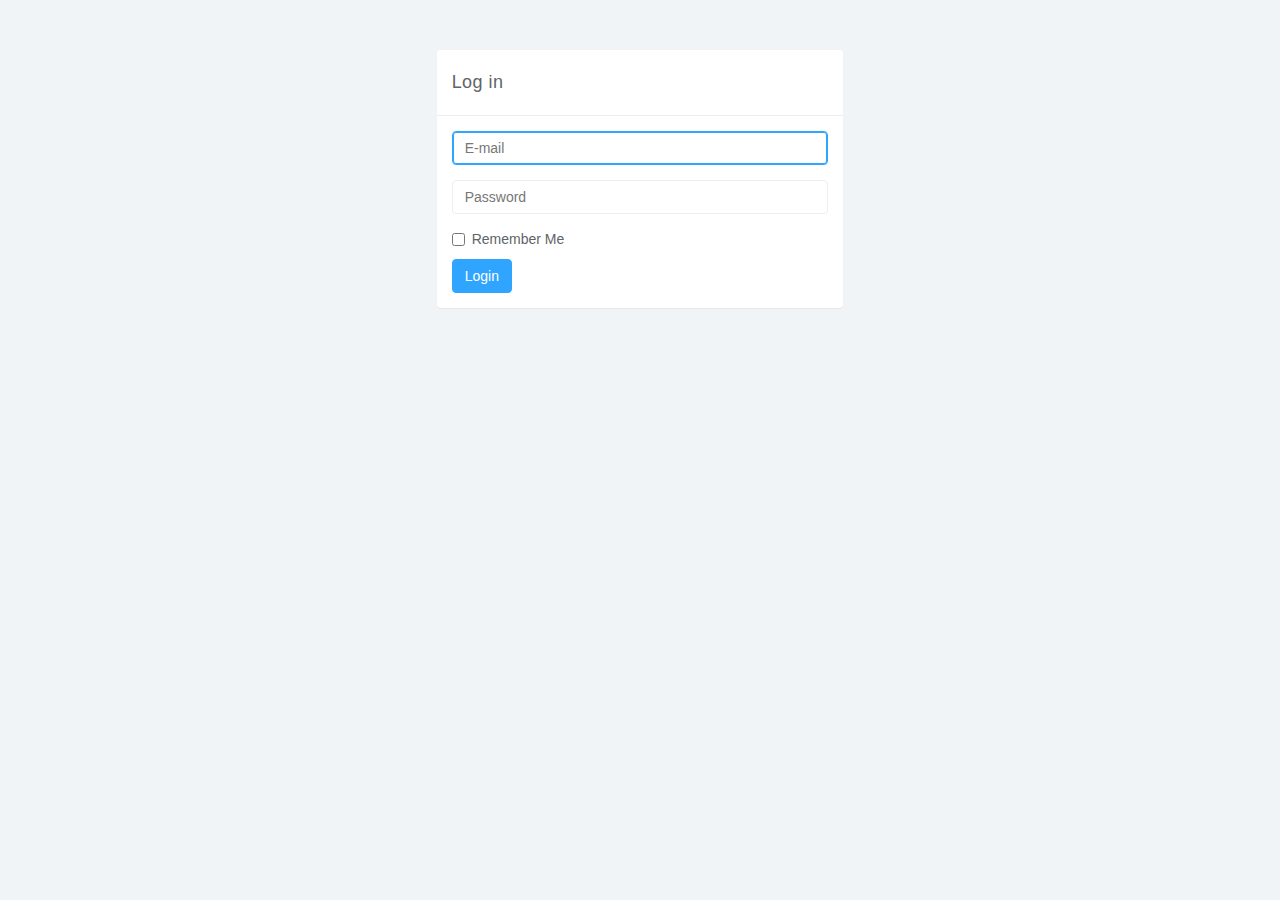
<file: assets/themes/lumino/login.html>
<!DOCTYPE html>
<html>
<head>
<meta charset="utf-8">
<meta name="viewport" content="width=device-width, initial-scale=1">
<title>Forms</title>

<link href="css/bootstrap.min.css" rel="stylesheet">
<link href="css/datepicker3.css" rel="stylesheet">
<link href="css/styles.css" rel="stylesheet">

<!--[if lt IE 9]>
<script src="js/html5shiv.js"></script>
<script src="js/respond.min.js"></script>
<![endif]-->

</head>

<body>
	
	<div class="row">
		<div class="col-xs-10 col-xs-offset-1 col-sm-8 col-sm-offset-2 col-md-4 col-md-offset-4">
			<div class="login-panel panel panel-default">
				<div class="panel-heading">Log in</div>
				<div class="panel-body">
					<form role="form">
						<fieldset>
							<div class="form-group">
								<input class="form-control" placeholder="E-mail" name="email" type="email" autofocus="">
							</div>
							<div class="form-group">
								<input class="form-control" placeholder="Password" name="password" type="password" value="">
							</div>
							<div class="checkbox">
								<label>
									<input name="remember" type="checkbox" value="Remember Me">Remember Me
								</label>
							</div>
							<a href="index.html" class="btn btn-primary">Login</a>
						</fieldset>
					</form>
				</div>
			</div>
		</div><!-- /.col-->
	</div><!-- /.row -->	
	
		

	<script src="js/jquery-1.11.1.min.js"></script>
	<script src="js/bootstrap.min.js"></script>
	<script src="js/chart.min.js"></script>
	<script src="js/chart-data.js"></script>
	<script src="js/easypiechart.js"></script>
	<script src="js/easypiechart-data.js"></script>
	<script src="js/bootstrap-datepicker.js"></script>
	<script>
		!function ($) {
			$(document).on("click","ul.nav li.parent > a > span.icon", function(){		  
				$(this).find('em:first').toggleClass("glyphicon-minus");	  
			}); 
			$(".sidebar span.icon").find('em:first').addClass("glyphicon-plus");
		}(window.jQuery);

		$(window).on('resize', function () {
		  if ($(window).width() > 768) $('#sidebar-collapse').collapse('show')
		})
		$(window).on('resize', function () {
		  if ($(window).width() <= 767) $('#sidebar-collapse').collapse('hide')
		})
	</script>	
</body>

</html>
</file>
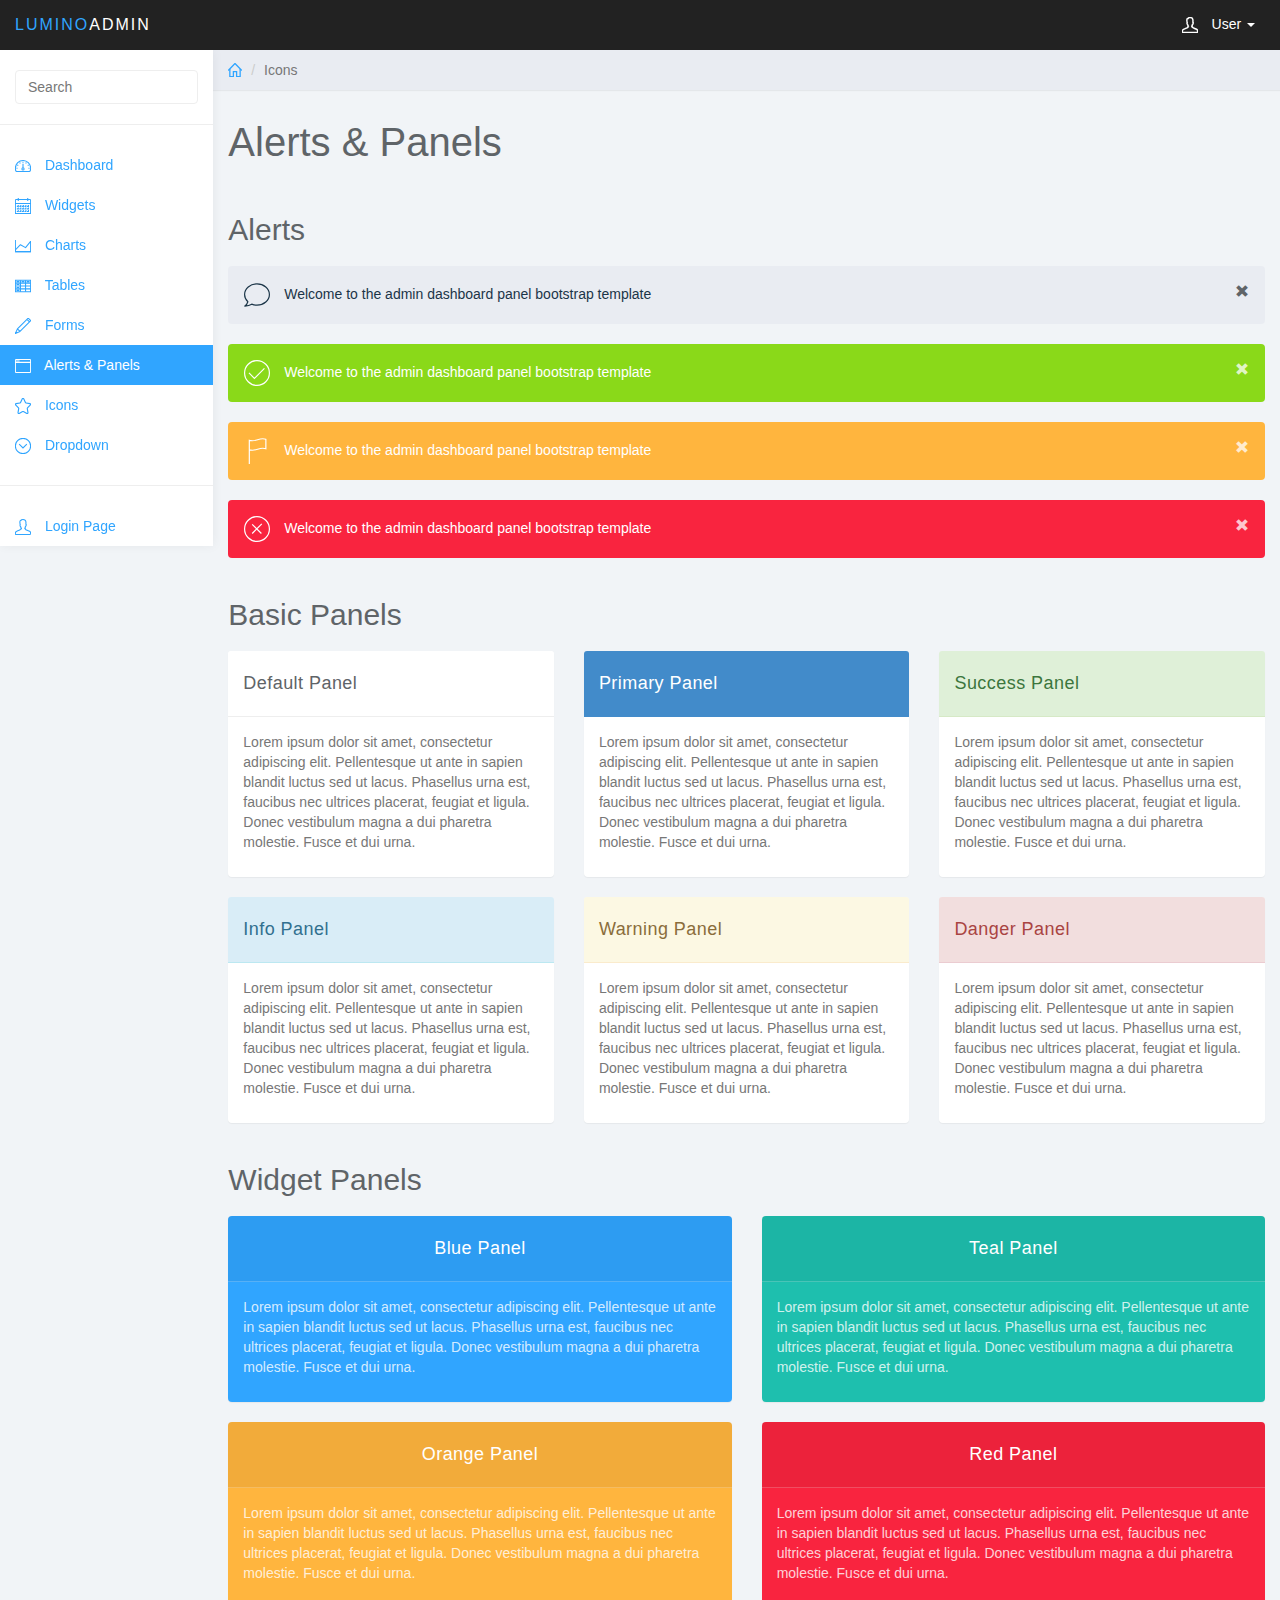
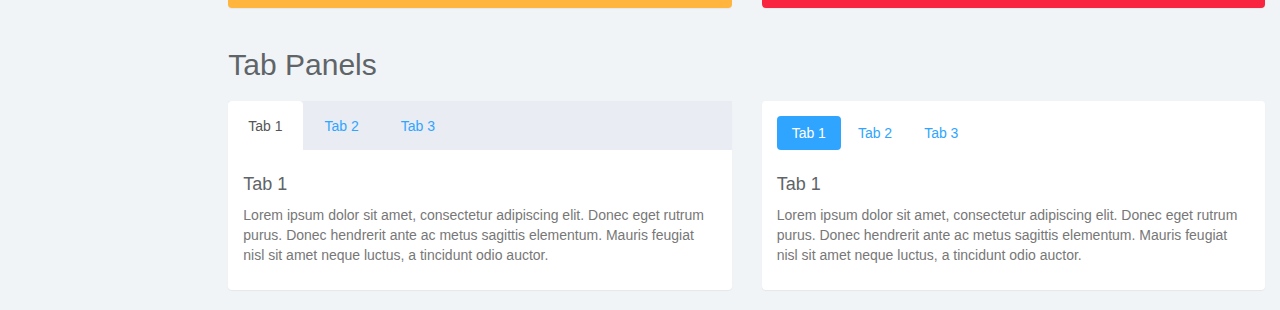
<file: assets/themes/lumino/panels.html>
<!DOCTYPE html>
<html>
<head>
<meta charset="utf-8">
<meta name="viewport" content="width=device-width, initial-scale=1">
<title>Lumino - Panels</title>

<link href="css/bootstrap.min.css" rel="stylesheet">
<link href="css/datepicker3.css" rel="stylesheet">
<link href="css/styles.css" rel="stylesheet">

<!--Icons-->
<script src="js/lumino.glyphs.js"></script>

<!--[if lt IE 9]>
<script src="js/html5shiv.js"></script>
<script src="js/respond.min.js"></script>
<![endif]-->

</head>

<body>
	<nav class="navbar navbar-inverse navbar-fixed-top" role="navigation">
		<div class="container-fluid">
			<div class="navbar-header">
				<button type="button" class="navbar-toggle collapsed" data-toggle="collapse" data-target="#sidebar-collapse">
					<span class="sr-only">Toggle navigation</span>
					<span class="icon-bar"></span>
					<span class="icon-bar"></span>
					<span class="icon-bar"></span>
				</button>
				<a class="navbar-brand" href="#"><span>Lumino</span>Admin</a>
				<ul class="user-menu">
					<li class="dropdown pull-right">
						<a href="#" class="dropdown-toggle" data-toggle="dropdown"><svg class="glyph stroked male-user"><use xlink:href="#stroked-male-user"></use></svg> User <span class="caret"></span></a>
						<ul class="dropdown-menu" role="menu">
							<li><a href="#"><svg class="glyph stroked male-user"><use xlink:href="#stroked-male-user"></use></svg> Profile</a></li>
							<li><a href="#"><svg class="glyph stroked gear"><use xlink:href="#stroked-gear"></use></svg> Settings</a></li>
							<li><a href="#"><svg class="glyph stroked cancel"><use xlink:href="#stroked-cancel"></use></svg> Logout</a></li>
						</ul>
					</li>
				</ul>
			</div>
							
		</div><!-- /.container-fluid -->
	</nav>
		
	<div id="sidebar-collapse" class="col-sm-3 col-lg-2 sidebar">
		<form role="search">
			<div class="form-group">
				<input type="text" class="form-control" placeholder="Search">
			</div>
		</form>
		<ul class="nav menu">
			<li><a href="index.html"><svg class="glyph stroked dashboard-dial"><use xlink:href="#stroked-dashboard-dial"></use></svg> Dashboard</a></li>
			<li><a href="widgets.html"><svg class="glyph stroked calendar"><use xlink:href="#stroked-calendar"></use></svg> Widgets</a></li>
			<li><a href="charts.html"><svg class="glyph stroked line-graph"><use xlink:href="#stroked-line-graph"></use></svg> Charts</a></li>
			<li><a href="tables.html"><svg class="glyph stroked table"><use xlink:href="#stroked-table"></use></svg> Tables</a></li>
			<li><a href="forms.html"><svg class="glyph stroked pencil"><use xlink:href="#stroked-pencil"></use></svg> Forms</a></li>
			<li class="active"><a href="panels.html"><svg class="glyph stroked app-window"><use xlink:href="#stroked-app-window"></use></svg> Alerts &amp; Panels</a></li>
			<li><a href="icons.html"><svg class="glyph stroked star"><use xlink:href="#stroked-star"></use></svg> Icons</a></li>
			<li class="parent ">
				<a href="#">
					<span data-toggle="collapse" href="#sub-item-1"><svg class="glyph stroked chevron-down"><use xlink:href="#stroked-chevron-down"></use></svg></span> Dropdown 
				</a>
				<ul class="children collapse" id="sub-item-1">
					<li>
						<a class="" href="#">
							<svg class="glyph stroked chevron-right"><use xlink:href="#stroked-chevron-right"></use></svg> Sub Item 1
						</a>
					</li>
					<li>
						<a class="" href="#">
							<svg class="glyph stroked chevron-right"><use xlink:href="#stroked-chevron-right"></use></svg> Sub Item 2
						</a>
					</li>
					<li>
						<a class="" href="#">
							<svg class="glyph stroked chevron-right"><use xlink:href="#stroked-chevron-right"></use></svg> Sub Item 3
						</a>
					</li>
				</ul>
			</li>
			<li role="presentation" class="divider"></li>
			<li><a href="login.html"><svg class="glyph stroked male-user"><use xlink:href="#stroked-male-user"></use></svg> Login Page</a></li>
		</ul>

	</div><!--/.sidebar-->
		
	<div class="col-sm-9 col-sm-offset-3 col-lg-10 col-lg-offset-2 main">			
		<div class="row">
			<ol class="breadcrumb">
				<li><a href="#"><svg class="glyph stroked home"><use xlink:href="#stroked-home"></use></svg></a></li>
				<li class="active">Icons</li>
			</ol>
		</div><!--/.row-->
		
		<div class="row">
			<div class="col-lg-12">
				<h1 class="page-header">Alerts &amp; Panels</h1>
			</div>
		</div><!--/.row-->
				
		
		<div class="row">
			<div class="col-lg-12">
				<h2>Alerts</h2>
				<div class="alert bg-primary" role="alert">
					<svg class="glyph stroked empty-message"><use xlink:href="#stroked-empty-message"></use></svg> Welcome to the admin dashboard panel bootstrap template <a href="#" class="pull-right"><span class="glyphicon glyphicon-remove"></span></a>
				</div>
				<div class="alert bg-success" role="alert">
					<svg class="glyph stroked checkmark"><use xlink:href="#stroked-checkmark"></use></svg> Welcome to the admin dashboard panel bootstrap template <a href="#" class="pull-right"><span class="glyphicon glyphicon-remove"></span></a>
				</div>
				<div class="alert bg-warning" role="alert">
					<svg class="glyph stroked flag"><use xlink:href="#stroked-flag"></use></svg> Welcome to the admin dashboard panel bootstrap template <a href="#" class="pull-right"><span class="glyphicon glyphicon-remove"></span></a>
				</div>
				<div class="alert bg-danger" role="alert">
					<svg class="glyph stroked cancel"><use xlink:href="#stroked-cancel"></use></svg> Welcome to the admin dashboard panel bootstrap template <a href="#" class="pull-right"><span class="glyphicon glyphicon-remove"></span></a>
				</div>
			</div>
		</div><!--/.row-->		
		
		
		<div class="row">
			<div class="col-lg-12">
				<h2>Basic Panels</h2>
			</div>
			<div class="col-md-4">
				<div class="panel panel-default">
					<div class="panel-heading">
						Default Panel
					</div>
					<div class="panel-body">
						<p>Lorem ipsum dolor sit amet, consectetur adipiscing elit. Pellentesque ut ante in sapien blandit luctus sed ut lacus. Phasellus urna est, faucibus nec ultrices placerat, feugiat et ligula. Donec vestibulum magna a dui pharetra molestie. Fusce et dui urna.</p>
					</div>
				</div>
			</div>
			
			<div class="col-md-4">
				<div class="panel panel-primary">
					<div class="panel-heading">
						Primary Panel
					</div>
					<div class="panel-body">
						<p>Lorem ipsum dolor sit amet, consectetur adipiscing elit. Pellentesque ut ante in sapien blandit luctus sed ut lacus. Phasellus urna est, faucibus nec ultrices placerat, feugiat et ligula. Donec vestibulum magna a dui pharetra molestie. Fusce et dui urna.</p>
					</div>
				</div>
			</div>
			
			<div class="col-md-4">
				<div class="panel panel-success">
					<div class="panel-heading">
						Success Panel
					</div>
					<div class="panel-body">
						<p>Lorem ipsum dolor sit amet, consectetur adipiscing elit. Pellentesque ut ante in sapien blandit luctus sed ut lacus. Phasellus urna est, faucibus nec ultrices placerat, feugiat et ligula. Donec vestibulum magna a dui pharetra molestie. Fusce et dui urna.</p>
					</div>
				</div>
			</div>
			
		</div><!-- /.row -->
			
		<div class="row">
			<div class="col-md-4">
				<div class="panel panel-info">
					<div class="panel-heading">
						Info Panel
					</div>
					<div class="panel-body">
						<p>Lorem ipsum dolor sit amet, consectetur adipiscing elit. Pellentesque ut ante in sapien blandit luctus sed ut lacus. Phasellus urna est, faucibus nec ultrices placerat, feugiat et ligula. Donec vestibulum magna a dui pharetra molestie. Fusce et dui urna.</p>
					</div>
				</div>
			</div>

			<div class="col-md-4">
				<div class="panel panel-warning">
					<div class="panel-heading">
						Warning Panel
					</div>
					<div class="panel-body">
						<p>Lorem ipsum dolor sit amet, consectetur adipiscing elit. Pellentesque ut ante in sapien blandit luctus sed ut lacus. Phasellus urna est, faucibus nec ultrices placerat, feugiat et ligula. Donec vestibulum magna a dui pharetra molestie. Fusce et dui urna.</p>
					</div>
				</div>
			</div>

			<div class="col-md-4">
				<div class="panel panel-danger">
					<div class="panel-heading">
						Danger Panel
					</div>
					<div class="panel-body">
						<p>Lorem ipsum dolor sit amet, consectetur adipiscing elit. Pellentesque ut ante in sapien blandit luctus sed ut lacus. Phasellus urna est, faucibus nec ultrices placerat, feugiat et ligula. Donec vestibulum magna a dui pharetra molestie. Fusce et dui urna.</p>
					</div>
				</div>
			</div>
			
		</div><!-- /.row -->
		
		
		
		
		<div class="row">
			<div class="col-lg-12">
				<h2>Widget Panels</h2>
			</div>
			
			<div class="col-md-6">
				<div class="panel panel-blue">
					<div class="panel-heading dark-overlay">Blue Panel</div>
					<div class="panel-body">
						<p>Lorem ipsum dolor sit amet, consectetur adipiscing elit. Pellentesque ut ante in sapien blandit luctus sed ut lacus. Phasellus urna est, faucibus nec ultrices placerat, feugiat et ligula. Donec vestibulum magna a dui pharetra molestie. Fusce et dui urna.</p>
					</div>
				</div>
			</div><!--/.col-->
			
			<div class="col-md-6">
				<div class="panel panel-teal">
					<div class="panel-heading dark-overlay">Teal Panel</div>
					<div class="panel-body">
						<p>Lorem ipsum dolor sit amet, consectetur adipiscing elit. Pellentesque ut ante in sapien blandit luctus sed ut lacus. Phasellus urna est, faucibus nec ultrices placerat, feugiat et ligula. Donec vestibulum magna a dui pharetra molestie. Fusce et dui urna.</p>
					</div>
				</div>
			</div><!--/.col-->
			
			<div class="col-md-6">
				<div class="panel panel-orange">
					<div class="panel-heading dark-overlay">Orange Panel</div>
					<div class="panel-body">
						<p>Lorem ipsum dolor sit amet, consectetur adipiscing elit. Pellentesque ut ante in sapien blandit luctus sed ut lacus. Phasellus urna est, faucibus nec ultrices placerat, feugiat et ligula. Donec vestibulum magna a dui pharetra molestie. Fusce et dui urna.</p>
					</div>
				</div>
			</div><!--/.col-->
			
			<div class="col-md-6">
				<div class="panel panel-red">
					<div class="panel-heading dark-overlay">Red Panel</div>
					<div class="panel-body">
						<p>Lorem ipsum dolor sit amet, consectetur adipiscing elit. Pellentesque ut ante in sapien blandit luctus sed ut lacus. Phasellus urna est, faucibus nec ultrices placerat, feugiat et ligula. Donec vestibulum magna a dui pharetra molestie. Fusce et dui urna.</p>
					</div>
				</div>
			</div><!--/.col-->
		</div><!--/.row-->	
			
		<div class="row">
			<div class="col-lg-12">
				<h2>Tab Panels</h2>
			</div>
			
			<div class="col-md-6">
				<div class="panel panel-default">
					<div class="panel-body tabs">
						<ul class="nav nav-tabs">
							<li class="active"><a href="#tab1" data-toggle="tab">Tab 1</a></li>
							<li><a href="#tab2" data-toggle="tab">Tab 2</a></li>
							<li><a href="#tab3" data-toggle="tab">Tab 3</a></li>
						</ul>
		
						<div class="tab-content">
							<div class="tab-pane fade in active" id="tab1">
								<h4>Tab 1</h4>
								<p>Lorem ipsum dolor sit amet, consectetur adipiscing elit. Donec eget rutrum purus. Donec hendrerit ante ac metus sagittis elementum. Mauris feugiat nisl sit amet neque luctus, a tincidunt odio auctor. </p>
							</div>
							<div class="tab-pane fade" id="tab2">
								<h4>Tab 2</h4>
								<p>Lorem ipsum dolor sit amet, consectetur adipiscing elit. Donec eget rutrum purus. Donec hendrerit ante ac metus sagittis elementum. Mauris feugiat nisl sit amet neque luctus, a tincidunt odio auctor. </p>
							</div>
							<div class="tab-pane fade" id="tab3">
								<h4>Tab 3</h4>
								<p>Lorem ipsum dolor sit amet, consectetur adipiscing elit. Donec eget rutrum purus. Donec hendrerit ante ac metus sagittis elementum. Mauris feugiat nisl sit amet neque luctus, a tincidunt odio auctor. </p>
							</div>
						</div>
					</div>
				</div><!--/.panel-->
			</div><!--/.col-->
			
			<div class="col-md-6">
				<div class="panel panel-default">
					<div class="panel-body tabs">
					
						<ul class="nav nav-pills">
							<li class="active"><a href="#pilltab1" data-toggle="tab">Tab 1</a></li>
							<li><a href="#pilltab2" data-toggle="tab">Tab 2</a></li>
							<li><a href="#pilltab3" data-toggle="tab">Tab 3</a></li>
						</ul>
		
						<div class="tab-content">
							<div class="tab-pane fade in active" id="pilltab1">
								<h4>Tab 1</h4>
								<p>Lorem ipsum dolor sit amet, consectetur adipiscing elit. Donec eget rutrum purus. Donec hendrerit ante ac metus sagittis elementum. Mauris feugiat nisl sit amet neque luctus, a tincidunt odio auctor. </p>
							</div>
							<div class="tab-pane fade" id="pilltab2">
								<h4>Tab 2</h4>
								<p>Lorem ipsum dolor sit amet, consectetur adipiscing elit. Donec eget rutrum purus. Donec hendrerit ante ac metus sagittis elementum. Mauris feugiat nisl sit amet neque luctus, a tincidunt odio auctor. </p>
							</div>
							<div class="tab-pane fade" id="pilltab3">
								<h4>Tab 3</h4>
								<p>Lorem ipsum dolor sit amet, consectetur adipiscing elit. Donec eget rutrum purus. Donec hendrerit ante ac metus sagittis elementum. Mauris feugiat nisl sit amet neque luctus, a tincidunt odio auctor. </p>
							</div>
						</div>
					</div>
				</div><!--/.panel-->
			</div><!-- /.col-->
			
		</div><!-- /.row -->
		
	</div><!--/.main-->

	<script src="js/jquery-1.11.1.min.js"></script>
	<script src="js/bootstrap.min.js"></script>
	<script src="js/chart.min.js"></script>
	<script src="js/chart-data.js"></script>
	<script src="js/easypiechart.js"></script>
	<script src="js/easypiechart-data.js"></script>
	<script src="js/bootstrap-datepicker.js"></script>
	<script>
		!function ($) {
			$(document).on("click","ul.nav li.parent > a > span.icon", function(){		  
				$(this).find('em:first').toggleClass("glyphicon-minus");	  
			}); 
			$(".sidebar span.icon").find('em:first').addClass("glyphicon-plus");
		}(window.jQuery);

		$(window).on('resize', function () {
		  if ($(window).width() > 768) $('#sidebar-collapse').collapse('show')
		})
		$(window).on('resize', function () {
		  if ($(window).width() <= 767) $('#sidebar-collapse').collapse('hide')
		})
	</script>	
</body>

</html>
</file>
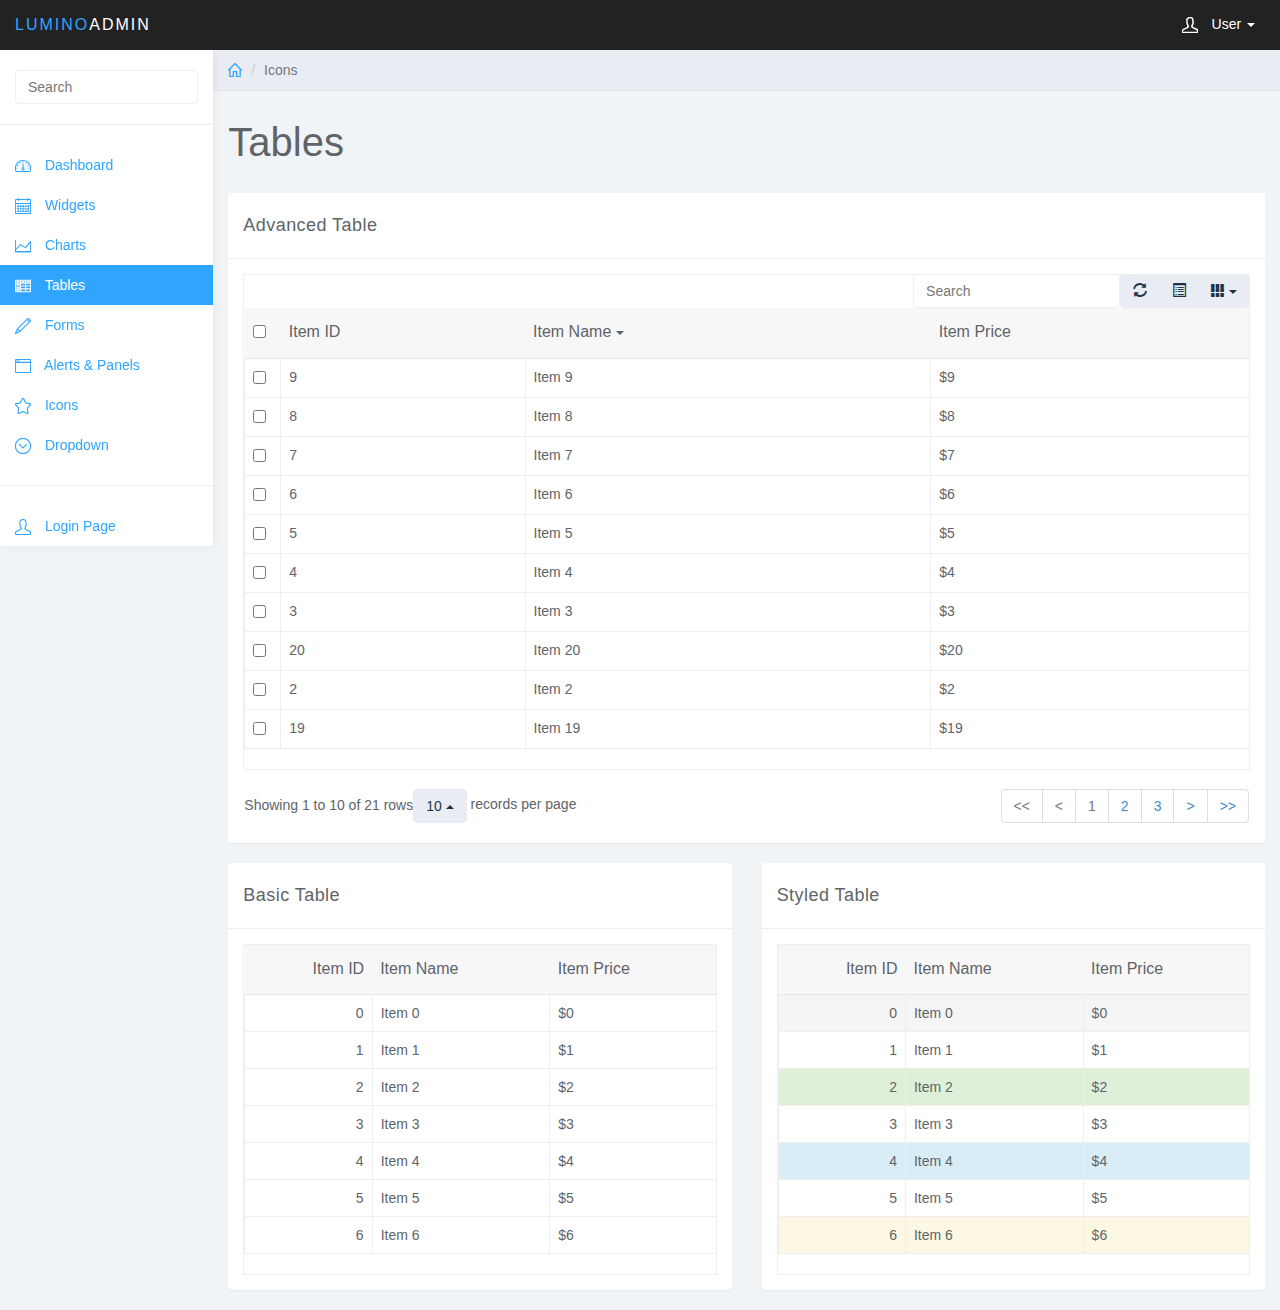
<file: assets/themes/lumino/tables.html>
<!DOCTYPE html>
<html>
<head>
<meta charset="utf-8">
<meta name="viewport" content="width=device-width, initial-scale=1">
<title>Lumino - Tables</title>

<link href="css/bootstrap.min.css" rel="stylesheet">
<link href="css/datepicker3.css" rel="stylesheet">
<link href="css/bootstrap-table.css" rel="stylesheet">
<link href="css/styles.css" rel="stylesheet">

<!--Icons-->
<script src="js/lumino.glyphs.js"></script>

<!--[if lt IE 9]>
<script src="js/html5shiv.js"></script>
<script src="js/respond.min.js"></script>
<![endif]-->

</head>

<body>
	<nav class="navbar navbar-inverse navbar-fixed-top" role="navigation">
		<div class="container-fluid">
			<div class="navbar-header">
				<button type="button" class="navbar-toggle collapsed" data-toggle="collapse" data-target="#sidebar-collapse">
					<span class="sr-only">Toggle navigation</span>
					<span class="icon-bar"></span>
					<span class="icon-bar"></span>
					<span class="icon-bar"></span>
				</button>
				<a class="navbar-brand" href="#"><span>Lumino</span>Admin</a>
				<ul class="user-menu">
					<li class="dropdown pull-right">
						<a href="#" class="dropdown-toggle" data-toggle="dropdown"><svg class="glyph stroked male-user"><use xlink:href="#stroked-male-user"></use></svg> User <span class="caret"></span></a>
						<ul class="dropdown-menu" role="menu">
							<li><a href="#"><svg class="glyph stroked male-user"><use xlink:href="#stroked-male-user"></use></svg> Profile</a></li>
							<li><a href="#"><svg class="glyph stroked gear"><use xlink:href="#stroked-gear"></use></svg> Settings</a></li>
							<li><a href="#"><svg class="glyph stroked cancel"><use xlink:href="#stroked-cancel"></use></svg> Logout</a></li>
						</ul>
					</li>
				</ul>
			</div>
							
		</div><!-- /.container-fluid -->
	</nav>
		
	<div id="sidebar-collapse" class="col-sm-3 col-lg-2 sidebar">
		<form role="search">
			<div class="form-group">
				<input type="text" class="form-control" placeholder="Search">
			</div>
		</form>
		<ul class="nav menu">
			<li><a href="index.html"><svg class="glyph stroked dashboard-dial"><use xlink:href="#stroked-dashboard-dial"></use></svg> Dashboard</a></li>
			<li><a href="widgets.html"><svg class="glyph stroked calendar"><use xlink:href="#stroked-calendar"></use></svg> Widgets</a></li>
			<li><a href="charts.html"><svg class="glyph stroked line-graph"><use xlink:href="#stroked-line-graph"></use></svg> Charts</a></li>
			<li class="active"><a href="tables.html"><svg class="glyph stroked table"><use xlink:href="#stroked-table"></use></svg> Tables</a></li>
			<li><a href="forms.html"><svg class="glyph stroked pencil"><use xlink:href="#stroked-pencil"></use></svg> Forms</a></li>
			<li><a href="panels.html"><svg class="glyph stroked app-window"><use xlink:href="#stroked-app-window"></use></svg> Alerts &amp; Panels</a></li>
			<li><a href="icons.html"><svg class="glyph stroked star"><use xlink:href="#stroked-star"></use></svg> Icons</a></li>
			<li class="parent ">
				<a href="#">
					<span data-toggle="collapse" href="#sub-item-1"><svg class="glyph stroked chevron-down"><use xlink:href="#stroked-chevron-down"></use></svg></span> Dropdown 
				</a>
				<ul class="children collapse" id="sub-item-1">
					<li>
						<a class="" href="#">
							<svg class="glyph stroked chevron-right"><use xlink:href="#stroked-chevron-right"></use></svg> Sub Item 1
						</a>
					</li>
					<li>
						<a class="" href="#">
							<svg class="glyph stroked chevron-right"><use xlink:href="#stroked-chevron-right"></use></svg> Sub Item 2
						</a>
					</li>
					<li>
						<a class="" href="#">
							<svg class="glyph stroked chevron-right"><use xlink:href="#stroked-chevron-right"></use></svg> Sub Item 3
						</a>
					</li>
				</ul>
			</li>
			<li role="presentation" class="divider"></li>
			<li><a href="login.html"><svg class="glyph stroked male-user"><use xlink:href="#stroked-male-user"></use></svg> Login Page</a></li>
		</ul>

	</div><!--/.sidebar-->
		
	<div class="col-sm-9 col-sm-offset-3 col-lg-10 col-lg-offset-2 main">			
		<div class="row">
			<ol class="breadcrumb">
				<li><a href="#"><svg class="glyph stroked home"><use xlink:href="#stroked-home"></use></svg></a></li>
				<li class="active">Icons</li>
			</ol>
		</div><!--/.row-->
		
		<div class="row">
			<div class="col-lg-12">
				<h1 class="page-header">Tables</h1>
			</div>
		</div><!--/.row-->
				
		
		<div class="row">
			<div class="col-lg-12">
				<div class="panel panel-default">
					<div class="panel-heading">Advanced Table</div>
					<div class="panel-body">
						<table data-toggle="table" data-url="tables/data1.json"  data-show-refresh="true" data-show-toggle="true" data-show-columns="true" data-search="true" data-select-item-name="toolbar1" data-pagination="true" data-sort-name="name" data-sort-order="desc">
						    <thead>
						    <tr>
						        <th data-field="state" data-checkbox="true" >Item ID</th>
						        <th data-field="id" data-sortable="true">Item ID</th>
						        <th data-field="name"  data-sortable="true">Item Name</th>
						        <th data-field="price" data-sortable="true">Item Price</th>
						    </tr>
						    </thead>
							<tbody>
								<tr>
									<td>A</td>
									<td>B</td>
									<td>C</td>
									<td>D</td>
								</tr>
								<tr>
									<td>A</td>
									<td>B</td>
									<td>C</td>
									<td>D</td>
								</tr>
								<tr>
									<td>A</td>
									<td>B</td>
									<td>C</td>
									<td>D</td>
								</tr>
								<tr>
									<td>A</td>
									<td>B</td>
									<td>C</td>
									<td>D</td>
								</tr>
								<tr>
									<td>A</td>
									<td>B</td>
									<td>C</td>
									<td>D</td>
								</tr>
								<tr>
									<td>A</td>
									<td>B</td>
									<td>C</td>
									<td>D</td>
								</tr>
								<tr>
									<td>A</td>
									<td>B</td>
									<td>C</td>
									<td>D</td>
								</tr>
								<tr>
									<td>A</td>
									<td>B</td>
									<td>C</td>
									<td>D</td>
								</tr>
								<tr>
									<td>A</td>
									<td>B</td>
									<td>C</td>
									<td>D</td>
								</tr>
								<tr>
									<td>A</td>
									<td>B</td>
									<td>C</td>
									<td>D</td>
								</tr>
								<tr>
									<td>A</td>
									<td>B</td>
									<td>C</td>
									<td>D</td>
								</tr>
								<tr>
									<td>A</td>
									<td>B</td>
									<td>C</td>
									<td>D</td>
								</tr>
								<tr>
									<td>A</td>
									<td>B</td>
									<td>C</td>
									<td>D</td>
								</tr>
								<tr>
									<td>A</td>
									<td>B</td>
									<td>C</td>
									<td>D</td>
								</tr>
							</tbody>
						</table>
					</div>
				</div>
			</div>
		</div><!--/.row-->	
		<div class="row">
			<div class="col-md-6">
				<div class="panel panel-default">
					<div class="panel-heading">Basic Table</div>
					<div class="panel-body">
						<table data-toggle="table" data-url="tables/data2.json" >
						    <thead>
						    <tr>
						        <th data-field="id" data-align="right">Item ID</th>
						        <th data-field="name">Item Name</th>
						        <th data-field="price">Item Price</th>
						    </tr>
						    </thead>
						</table>
					</div>
				</div>
			</div>
			<div class="col-md-6">
				<div class="panel panel-default">
					<div class="panel-heading">Styled Table</div>
					<div class="panel-body">
						<table data-toggle="table" id="table-style" data-url="tables/data2.json" data-row-style="rowStyle">
						    <thead>
						    <tr>
						        <th data-field="id" data-align="right" >Item ID</th>
						        <th data-field="name" >Item Name</th>
						        <th data-field="price" >Item Price</th>
						    </tr>
						    </thead>
						</table>
						<script>
						    $(function () {
						        $('#hover, #striped, #condensed').click(function () {
						            var classes = 'table';
						
						            if ($('#hover').prop('checked')) {
						                classes += ' table-hover';
						            }
						            if ($('#condensed').prop('checked')) {
						                classes += ' table-condensed';
						            }
						            $('#table-style').bootstrapTable('destroy')
						                .bootstrapTable({
						                    classes: classes,
						                    striped: $('#striped').prop('checked')
						                });
						        });
						    });
						
						    function rowStyle(row, index) {
						        var classes = ['active', 'success', 'info', 'warning', 'danger'];
						
						        if (index % 2 === 0 && index / 2 < classes.length) {
						            return {
						                classes: classes[index / 2]
						            };
						        }
						        return {};
						    }
						</script>
					</div>
				</div>
			</div>
		</div><!--/.row-->	
		
		
	</div><!--/.main-->

	<script src="js/jquery-1.11.1.min.js"></script>
	<script src="js/bootstrap.min.js"></script>
	<script src="js/chart.min.js"></script>
	<script src="js/chart-data.js"></script>
	<script src="js/easypiechart.js"></script>
	<script src="js/easypiechart-data.js"></script>
	<script src="js/bootstrap-datepicker.js"></script>
	<script src="js/bootstrap-table.js"></script>
	<script>
		!function ($) {
			$(document).on("click","ul.nav li.parent > a > span.icon", function(){		  
				$(this).find('em:first').toggleClass("glyphicon-minus");	  
			}); 
			$(".sidebar span.icon").find('em:first').addClass("glyphicon-plus");
		}(window.jQuery);

		$(window).on('resize', function () {
		  if ($(window).width() > 768) $('#sidebar-collapse').collapse('show')
		})
		$(window).on('resize', function () {
		  if ($(window).width() <= 767) $('#sidebar-collapse').collapse('hide')
		})
	</script>	
</body>

</html>
</file>
<file: assets/themes/lumino/css/datepicker3.css>
/*!
 * Datepicker for Bootstrap
 *
 * Copyright 2012 Stefan Petre
 * Improvements by Andrew Rowls
 * Licensed under the Apache License v2.0
 * http://www.apache.org/licenses/LICENSE-2.0
 *
 */
.datepicker {
  padding: 4px;
  border-radius: 4px;
  direction: ltr;
  /*.dow {
		border-top: 1px solid #ddd !important;
	}*/
}
.datepicker-inline {
  width: 220px;
}
.datepicker.datepicker-rtl {
  direction: rtl;
}
.datepicker.datepicker-rtl table tr td span {
  float: right;
}
.datepicker-dropdown {
  top: 0;
  left: 0;
}
.datepicker-dropdown:before {
  content: '';
  display: inline-block;
  border-left: 7px solid transparent;
  border-right: 7px solid transparent;
  border-bottom: 7px solid #ccc;
  border-top: 0;
  border-bottom-color: rgba(0, 0, 0, 0.2);
  position: absolute;
}
.datepicker-dropdown:after {
  content: '';
  display: inline-block;
  border-left: 6px solid transparent;
  border-right: 6px solid transparent;
  border-bottom: 6px solid #fff;
  border-top: 0;
  position: absolute;
}
.datepicker-dropdown.datepicker-orient-left:before {
  left: 6px;
}
.datepicker-dropdown.datepicker-orient-left:after {
  left: 7px;
}
.datepicker-dropdown.datepicker-orient-right:before {
  right: 6px;
}
.datepicker-dropdown.datepicker-orient-right:after {
  right: 7px;
}
.datepicker-dropdown.datepicker-orient-top:before {
  top: -7px;
}
.datepicker-dropdown.datepicker-orient-top:after {
  top: -6px;
}
.datepicker-dropdown.datepicker-orient-bottom:before {
  bottom: -7px;
  border-bottom: 0;
  border-top: 7px solid #999;
}
.datepicker-dropdown.datepicker-orient-bottom:after {
  bottom: -6px;
  border-bottom: 0;
  border-top: 6px solid #fff;
}
.datepicker > div {
  display: none;
}
.datepicker.days div.datepicker-days {
  display: block;
}
.datepicker.months div.datepicker-months {
  display: block;
}
.datepicker.years div.datepicker-years {
  display: block;
}
.datepicker table {
  margin: 0;
  -webkit-touch-callout: none;
  -webkit-user-select: none;
  -khtml-user-select: none;
  -moz-user-select: none;
  -ms-user-select: none;
  user-select: none;
}
.datepicker table tr td,
.datepicker table tr th {
  text-align: center;
  width: 30px;
  height: 30px;
  border-radius: 4px;
  border: none;
}
.table-striped .datepicker table tr td,
.table-striped .datepicker table tr th {
  background-color: transparent;
}
.datepicker table tr td.day:hover,
.datepicker table tr td.day.focused {
  background: #eeeeee;
  cursor: pointer;
}
.datepicker table tr td.old,
.datepicker table tr td.new {
  color: #999999;
}
.datepicker table tr td.disabled,
.datepicker table tr td.disabled:hover {
  background: none;
  color: #999999;
  cursor: default;
}
.datepicker table tr td.today,
.datepicker table tr td.today:hover,
.datepicker table tr td.today.disabled,
.datepicker table tr td.today.disabled:hover {
  color: #000000;
  background-color: #ffdb99;
  border-color: #ffb733;
}
.datepicker table tr td.today:hover,
.datepicker table tr td.today:hover:hover,
.datepicker table tr td.today.disabled:hover,
.datepicker table tr td.today.disabled:hover:hover,
.datepicker table tr td.today:focus,
.datepicker table tr td.today:hover:focus,
.datepicker table tr td.today.disabled:focus,
.datepicker table tr td.today.disabled:hover:focus,
.datepicker table tr td.today:active,
.datepicker table tr td.today:hover:active,
.datepicker table tr td.today.disabled:active,
.datepicker table tr td.today.disabled:hover:active,
.datepicker table tr td.today.active,
.datepicker table tr td.today:hover.active,
.datepicker table tr td.today.disabled.active,
.datepicker table tr td.today.disabled:hover.active,
.open .dropdown-toggle.datepicker table tr td.today,
.open .dropdown-toggle.datepicker table tr td.today:hover,
.open .dropdown-toggle.datepicker table tr td.today.disabled,
.open .dropdown-toggle.datepicker table tr td.today.disabled:hover {
  color: #000000;
  background-color: #ffcd70;
  border-color: #f59e00;
}
.datepicker table tr td.today:active,
.datepicker table tr td.today:hover:active,
.datepicker table tr td.today.disabled:active,
.datepicker table tr td.today.disabled:hover:active,
.datepicker table tr td.today.active,
.datepicker table tr td.today:hover.active,
.datepicker table tr td.today.disabled.active,
.datepicker table tr td.today.disabled:hover.active,
.open .dropdown-toggle.datepicker table tr td.today,
.open .dropdown-toggle.datepicker table tr td.today:hover,
.open .dropdown-toggle.datepicker table tr td.today.disabled,
.open .dropdown-toggle.datepicker table tr td.today.disabled:hover {
  background-image: none;
}
.datepicker table tr td.today.disabled,
.datepicker table tr td.today:hover.disabled,
.datepicker table tr td.today.disabled.disabled,
.datepicker table tr td.today.disabled:hover.disabled,
.datepicker table tr td.today[disabled],
.datepicker table tr td.today:hover[disabled],
.datepicker table tr td.today.disabled[disabled],
.datepicker table tr td.today.disabled:hover[disabled],
fieldset[disabled] .datepicker table tr td.today,
fieldset[disabled] .datepicker table tr td.today:hover,
fieldset[disabled] .datepicker table tr td.today.disabled,
fieldset[disabled] .datepicker table tr td.today.disabled:hover,
.datepicker table tr td.today.disabled:hover,
.datepicker table tr td.today:hover.disabled:hover,
.datepicker table tr td.today.disabled.disabled:hover,
.datepicker table tr td.today.disabled:hover.disabled:hover,
.datepicker table tr td.today[disabled]:hover,
.datepicker table tr td.today:hover[disabled]:hover,
.datepicker table tr td.today.disabled[disabled]:hover,
.datepicker table tr td.today.disabled:hover[disabled]:hover,
fieldset[disabled] .datepicker table tr td.today:hover,
fieldset[disabled] .datepicker table tr td.today:hover:hover,
fieldset[disabled] .datepicker table tr td.today.disabled:hover,
fieldset[disabled] .datepicker table tr td.today.disabled:hover:hover,
.datepicker table tr td.today.disabled:focus,
.datepicker table tr td.today:hover.disabled:focus,
.datepicker table tr td.today.disabled.disabled:focus,
.datepicker table tr td.today.disabled:hover.disabled:focus,
.datepicker table tr td.today[disabled]:focus,
.datepicker table tr td.today:hover[disabled]:focus,
.datepicker table tr td.today.disabled[disabled]:focus,
.datepicker table tr td.today.disabled:hover[disabled]:focus,
fieldset[disabled] .datepicker table tr td.today:focus,
fieldset[disabled] .datepicker table tr td.today:hover:focus,
fieldset[disabled] .datepicker table tr td.today.disabled:focus,
fieldset[disabled] .datepicker table tr td.today.disabled:hover:focus,
.datepicker table tr td.today.disabled:active,
.datepicker table tr td.today:hover.disabled:active,
.datepicker table tr td.today.disabled.disabled:active,
.datepicker table tr td.today.disabled:hover.disabled:active,
.datepicker table tr td.today[disabled]:active,
.datepicker table tr td.today:hover[disabled]:active,
.datepicker table tr td.today.disabled[disabled]:active,
.datepicker table tr td.today.disabled:hover[disabled]:active,
fieldset[disabled] .datepicker table tr td.today:active,
fieldset[disabled] .datepicker table tr td.today:hover:active,
fieldset[disabled] .datepicker table tr td.today.disabled:active,
fieldset[disabled] .datepicker table tr td.today.disabled:hover:active,
.datepicker table tr td.today.disabled.active,
.datepicker table tr td.today:hover.disabled.active,
.datepicker table tr td.today.disabled.disabled.active,
.datepicker table tr td.today.disabled:hover.disabled.active,
.datepicker table tr td.today[disabled].active,
.datepicker table tr td.today:hover[disabled].active,
.datepicker table tr td.today.disabled[disabled].active,
.datepicker table tr td.today.disabled:hover[disabled].active,
fieldset[disabled] .datepicker table tr td.today.active,
fieldset[disabled] .datepicker table tr td.today:hover.active,
fieldset[disabled] .datepicker table tr td.today.disabled.active,
fieldset[disabled] .datepicker table tr td.today.disabled:hover.active {
  background-color: #ffdb99;
  border-color: #ffb733;
}
.datepicker table tr td.today:hover:hover {
  color: #000;
}
.datepicker table tr td.today.active:hover {
  color: #fff;
}
.datepicker table tr td.range,
.datepicker table tr td.range:hover,
.datepicker table tr td.range.disabled,
.datepicker table tr td.range.disabled:hover {
  background: #eeeeee;
  border-radius: 0;
}
.datepicker table tr td.range.today,
.datepicker table tr td.range.today:hover,
.datepicker table tr td.range.today.disabled,
.datepicker table tr td.range.today.disabled:hover {
  color: #000000;
  background-color: #f7ca77;
  border-color: #f1a417;
  border-radius: 0;
}
.datepicker table tr td.range.today:hover,
.datepicker table tr td.range.today:hover:hover,
.datepicker table tr td.range.today.disabled:hover,
.datepicker table tr td.range.today.disabled:hover:hover,
.datepicker table tr td.range.today:focus,
.datepicker table tr td.range.today:hover:focus,
.datepicker table tr td.range.today.disabled:focus,
.datepicker table tr td.range.today.disabled:hover:focus,
.datepicker table tr td.range.today:active,
.datepicker table tr td.range.today:hover:active,
.datepicker table tr td.range.today.disabled:active,
.datepicker table tr td.range.today.disabled:hover:active,
.datepicker table tr td.range.today.active,
.datepicker table tr td.range.today:hover.active,
.datepicker table tr td.range.today.disabled.active,
.datepicker table tr td.range.today.disabled:hover.active,
.open .dropdown-toggle.datepicker table tr td.range.today,
.open .dropdown-toggle.datepicker table tr td.range.today:hover,
.open .dropdown-toggle.datepicker table tr td.range.today.disabled,
.open .dropdown-toggle.datepicker table tr td.range.today.disabled:hover {
  color: #000000;
  background-color: #f4bb51;
  border-color: #bf800c;
}
.datepicker table tr td.range.today:active,
.datepicker table tr td.range.today:hover:active,
.datepicker table tr td.range.today.disabled:active,
.datepicker table tr td.range.today.disabled:hover:active,
.datepicker table tr td.range.today.active,
.datepicker table tr td.range.today:hover.active,
.datepicker table tr td.range.today.disabled.active,
.datepicker table tr td.range.today.disabled:hover.active,
.open .dropdown-toggle.datepicker table tr td.range.today,
.open .dropdown-toggle.datepicker table tr td.range.today:hover,
.open .dropdown-toggle.datepicker table tr td.range.today.disabled,
.open .dropdown-toggle.datepicker table tr td.range.today.disabled:hover {
  background-image: none;
}
.datepicker table tr td.range.today.disabled,
.datepicker table tr td.range.today:hover.disabled,
.datepicker table tr td.range.today.disabled.disabled,
.datepicker table tr td.range.today.disabled:hover.disabled,
.datepicker table tr td.range.today[disabled],
.datepicker table tr td.range.today:hover[disabled],
.datepicker table tr td.range.today.disabled[disabled],
.datepicker table tr td.range.today.disabled:hover[disabled],
fieldset[disabled] .datepicker table tr td.range.today,
fieldset[disabled] .datepicker table tr td.range.today:hover,
fieldset[disabled] .datepicker table tr td.range.today.disabled,
fieldset[disabled] .datepicker table tr td.range.today.disabled:hover,
.datepicker table tr td.range.today.disabled:hover,
.datepicker table tr td.range.today:hover.disabled:hover,
.datepicker table tr td.range.today.disabled.disabled:hover,
.datepicker table tr td.range.today.disabled:hover.disabled:hover,
.datepicker table tr td.range.today[disabled]:hover,
.datepicker table tr td.range.today:hover[disabled]:hover,
.datepicker table tr td.range.today.disabled[disabled]:hover,
.datepicker table tr td.range.today.disabled:hover[disabled]:hover,
fieldset[disabled] .datepicker table tr td.range.today:hover,
fieldset[disabled] .datepicker table tr td.range.today:hover:hover,
fieldset[disabled] .datepicker table tr td.range.today.disabled:hover,
fieldset[disabled] .datepicker table tr td.range.today.disabled:hover:hover,
.datepicker table tr td.range.today.disabled:focus,
.datepicker table tr td.range.today:hover.disabled:focus,
.datepicker table tr td.range.today.disabled.disabled:focus,
.datepicker table tr td.range.today.disabled:hover.disabled:focus,
.datepicker table tr td.range.today[disabled]:focus,
.datepicker table tr td.range.today:hover[disabled]:focus,
.datepicker table tr td.range.today.disabled[disabled]:focus,
.datepicker table tr td.range.today.disabled:hover[disabled]:focus,
fieldset[disabled] .datepicker table tr td.range.today:focus,
fieldset[disabled] .datepicker table tr td.range.today:hover:focus,
fieldset[disabled] .datepicker table tr td.range.today.disabled:focus,
fieldset[disabled] .datepicker table tr td.range.today.disabled:hover:focus,
.datepicker table tr td.range.today.disabled:active,
.datepicker table tr td.range.today:hover.disabled:active,
.datepicker table tr td.range.today.disabled.disabled:active,
.datepicker table tr td.range.today.disabled:hover.disabled:active,
.datepicker table tr td.range.today[disabled]:active,
.datepicker table tr td.range.today:hover[disabled]:active,
.datepicker table tr td.range.today.disabled[disabled]:active,
.datepicker table tr td.range.today.disabled:hover[disabled]:active,
fieldset[disabled] .datepicker table tr td.range.today:active,
fieldset[disabled] .datepicker table tr td.range.today:hover:active,
fieldset[disabled] .datepicker table tr td.range.today.disabled:active,
fieldset[disabled] .datepicker table tr td.range.today.disabled:hover:active,
.datepicker table tr td.range.today.disabled.active,
.datepicker table tr td.range.today:hover.disabled.active,
.datepicker table tr td.range.today.disabled.disabled.active,
.datepicker table tr td.range.today.disabled:hover.disabled.active,
.datepicker table tr td.range.today[disabled].active,
.datepicker table tr td.range.today:hover[disabled].active,
.datepicker table tr td.range.today.disabled[disabled].active,
.datepicker table tr td.range.today.disabled:hover[disabled].active,
fieldset[disabled] .datepicker table tr td.range.today.active,
fieldset[disabled] .datepicker table tr td.range.today:hover.active,
fieldset[disabled] .datepicker table tr td.range.today.disabled.active,
fieldset[disabled] .datepicker table tr td.range.today.disabled:hover.active {
  background-color: #f7ca77;
  border-color: #f1a417;
}
.datepicker table tr td.selected,
.datepicker table tr td.selected:hover,
.datepicker table tr td.selected.disabled,
.datepicker table tr td.selected.disabled:hover {
  color: #ffffff;
  background-color: #999999;
  border-color: #555555;
  text-shadow: 0 -1px 0 rgba(0, 0, 0, 0.25);
}
.datepicker table tr td.selected:hover,
.datepicker table tr td.selected:hover:hover,
.datepicker table tr td.selected.disabled:hover,
.datepicker table tr td.selected.disabled:hover:hover,
.datepicker table tr td.selected:focus,
.datepicker table tr td.selected:hover:focus,
.datepicker table tr td.selected.disabled:focus,
.datepicker table tr td.selected.disabled:hover:focus,
.datepicker table tr td.selected:active,
.datepicker table tr td.selected:hover:active,
.datepicker table tr td.selected.disabled:active,
.datepicker table tr td.selected.disabled:hover:active,
.datepicker table tr td.selected.active,
.datepicker table tr td.selected:hover.active,
.datepicker table tr td.selected.disabled.active,
.datepicker table tr td.selected.disabled:hover.active,
.open .dropdown-toggle.datepicker table tr td.selected,
.open .dropdown-toggle.datepicker table tr td.selected:hover,
.open .dropdown-toggle.datepicker table tr td.selected.disabled,
.open .dropdown-toggle.datepicker table tr td.selected.disabled:hover {
  color: #ffffff;
  background-color: #858585;
  border-color: #373737;
}
.datepicker table tr td.selected:active,
.datepicker table tr td.selected:hover:active,
.datepicker table tr td.selected.disabled:active,
.datepicker table tr td.selected.disabled:hover:active,
.datepicker table tr td.selected.active,
.datepicker table tr td.selected:hover.active,
.datepicker table tr td.selected.disabled.active,
.datepicker table tr td.selected.disabled:hover.active,
.open .dropdown-toggle.datepicker table tr td.selected,
.open .dropdown-toggle.datepicker table tr td.selected:hover,
.open .dropdown-toggle.datepicker table tr td.selected.disabled,
.open .dropdown-toggle.datepicker table tr td.selected.disabled:hover {
  background-image: none;
}
.datepicker table tr td.selected.disabled,
.datepicker table tr td.selected:hover.disabled,
.datepicker table tr td.selected.disabled.disabled,
.datepicker table tr td.selected.disabled:hover.disabled,
.datepicker table tr td.selected[disabled],
.datepicker table tr td.selected:hover[disabled],
.datepicker table tr td.selected.disabled[disabled],
.datepicker table tr td.selected.disabled:hover[disabled],
fieldset[disabled] .datepicker table tr td.selected,
fieldset[disabled] .datepicker table tr td.selected:hover,
fieldset[disabled] .datepicker table tr td.selected.disabled,
fieldset[disabled] .datepicker table tr td.selected.disabled:hover,
.datepicker table tr td.selected.disabled:hover,
.datepicker table tr td.selected:hover.disabled:hover,
.datepicker table tr td.selected.disabled.disabled:hover,
.datepicker table tr td.selected.disabled:hover.disabled:hover,
.datepicker table tr td.selected[disabled]:hover,
.datepicker table tr td.selected:hover[disabled]:hover,
.datepicker table tr td.selected.disabled[disabled]:hover,
.datepicker table tr td.selected.disabled:hover[disabled]:hover,
fieldset[disabled] .datepicker table tr td.selected:hover,
fieldset[disabled] .datepicker table tr td.selected:hover:hover,
fieldset[disabled] .datepicker table tr td.selected.disabled:hover,
fieldset[disabled] .datepicker table tr td.selected.disabled:hover:hover,
.datepicker table tr td.selected.disabled:focus,
.datepicker table tr td.selected:hover.disabled:focus,
.datepicker table tr td.selected.disabled.disabled:focus,
.datepicker table tr td.selected.disabled:hover.disabled:focus,
.datepicker table tr td.selected[disabled]:focus,
.datepicker table tr td.selected:hover[disabled]:focus,
.datepicker table tr td.selected.disabled[disabled]:focus,
.datepicker table tr td.selected.disabled:hover[disabled]:focus,
fieldset[disabled] .datepicker table tr td.selected:focus,
fieldset[disabled] .datepicker table tr td.selected:hover:focus,
fieldset[disabled] .datepicker table tr td.selected.disabled:focus,
fieldset[disabled] .datepicker table tr td.selected.disabled:hover:focus,
.datepicker table tr td.selected.disabled:active,
.datepicker table tr td.selected:hover.disabled:active,
.datepicker table tr td.selected.disabled.disabled:active,
.datepicker table tr td.selected.disabled:hover.disabled:active,
.datepicker table tr td.selected[disabled]:active,
.datepicker table tr td.selected:hover[disabled]:active,
.datepicker table tr td.selected.disabled[disabled]:active,
.datepicker table tr td.selected.disabled:hover[disabled]:active,
fieldset[disabled] .datepicker table tr td.selected:active,
fieldset[disabled] .datepicker table tr td.selected:hover:active,
fieldset[disabled] .datepicker table tr td.selected.disabled:active,
fieldset[disabled] .datepicker table tr td.selected.disabled:hover:active,
.datepicker table tr td.selected.disabled.active,
.datepicker table tr td.selected:hover.disabled.active,
.datepicker table tr td.selected.disabled.disabled.active,
.datepicker table tr td.selected.disabled:hover.disabled.active,
.datepicker table tr td.selected[disabled].active,
.datepicker table tr td.selected:hover[disabled].active,
.datepicker table tr td.selected.disabled[disabled].active,
.datepicker table tr td.selected.disabled:hover[disabled].active,
fieldset[disabled] .datepicker table tr td.selected.active,
fieldset[disabled] .datepicker table tr td.selected:hover.active,
fieldset[disabled] .datepicker table tr td.selected.disabled.active,
fieldset[disabled] .datepicker table tr td.selected.disabled:hover.active {
  background-color: #999999;
  border-color: #555555;
}
.datepicker table tr td.active,
.datepicker table tr td.active:hover,
.datepicker table tr td.active.disabled,
.datepicker table tr td.active.disabled:hover {
  color: #ffffff;
  background-color: #428bca;
  border-color: #357ebd;
  text-shadow: 0 -1px 0 rgba(0, 0, 0, 0.25);
}
.datepicker table tr td.active:hover,
.datepicker table tr td.active:hover:hover,
.datepicker table tr td.active.disabled:hover,
.datepicker table tr td.active.disabled:hover:hover,
.datepicker table tr td.active:focus,
.datepicker table tr td.active:hover:focus,
.datepicker table tr td.active.disabled:focus,
.datepicker table tr td.active.disabled:hover:focus,
.datepicker table tr td.active:active,
.datepicker table tr td.active:hover:active,
.datepicker table tr td.active.disabled:active,
.datepicker table tr td.active.disabled:hover:active,
.datepicker table tr td.active.active,
.datepicker table tr td.active:hover.active,
.datepicker table tr td.active.disabled.active,
.datepicker table tr td.active.disabled:hover.active,
.open .dropdown-toggle.datepicker table tr td.active,
.open .dropdown-toggle.datepicker table tr td.active:hover,
.open .dropdown-toggle.datepicker table tr td.active.disabled,
.open .dropdown-toggle.datepicker table tr td.active.disabled:hover {
  color: #ffffff;
  background-color: #3276b1;
  border-color: #285e8e;
}
.datepicker table tr td.active:active,
.datepicker table tr td.active:hover:active,
.datepicker table tr td.active.disabled:active,
.datepicker table tr td.active.disabled:hover:active,
.datepicker table tr td.active.active,
.datepicker table tr td.active:hover.active,
.datepicker table tr td.active.disabled.active,
.datepicker table tr td.active.disabled:hover.active,
.open .dropdown-toggle.datepicker table tr td.active,
.open .dropdown-toggle.datepicker table tr td.active:hover,
.open .dropdown-toggle.datepicker table tr td.active.disabled,
.open .dropdown-toggle.datepicker table tr td.active.disabled:hover {
  background-image: none;
}
.datepicker table tr td.active.disabled,
.datepicker table tr td.active:hover.disabled,
.datepicker table tr td.active.disabled.disabled,
.datepicker table tr td.active.disabled:hover.disabled,
.datepicker table tr td.active[disabled],
.datepicker table tr td.active:hover[disabled],
.datepicker table tr td.active.disabled[disabled],
.datepicker table tr td.active.disabled:hover[disabled],
fieldset[disabled] .datepicker table tr td.active,
fieldset[disabled] .datepicker table tr td.active:hover,
fieldset[disabled] .datepicker table tr td.active.disabled,
fieldset[disabled] .datepicker table tr td.active.disabled:hover,
.datepicker table tr td.active.disabled:hover,
.datepicker table tr td.active:hover.disabled:hover,
.datepicker table tr td.active.disabled.disabled:hover,
.datepicker table tr td.active.disabled:hover.disabled:hover,
.datepicker table tr td.active[disabled]:hover,
.datepicker table tr td.active:hover[disabled]:hover,
.datepicker table tr td.active.disabled[disabled]:hover,
.datepicker table tr td.active.disabled:hover[disabled]:hover,
fieldset[disabled] .datepicker table tr td.active:hover,
fieldset[disabled] .datepicker table tr td.active:hover:hover,
fieldset[disabled] .datepicker table tr td.active.disabled:hover,
fieldset[disabled] .datepicker table tr td.active.disabled:hover:hover,
.datepicker table tr td.active.disabled:focus,
.datepicker table tr td.active:hover.disabled:focus,
.datepicker table tr td.active.disabled.disabled:focus,
.datepicker table tr td.active.disabled:hover.disabled:focus,
.datepicker table tr td.active[disabled]:focus,
.datepicker table tr td.active:hover[disabled]:focus,
.datepicker table tr td.active.disabled[disabled]:focus,
.datepicker table tr td.active.disabled:hover[disabled]:focus,
fieldset[disabled] .datepicker table tr td.active:focus,
fieldset[disabled] .datepicker table tr td.active:hover:focus,
fieldset[disabled] .datepicker table tr td.active.disabled:focus,
fieldset[disabled] .datepicker table tr td.active.disabled:hover:focus,
.datepicker table tr td.active.disabled:active,
.datepicker table tr td.active:hover.disabled:active,
.datepicker table tr td.active.disabled.disabled:active,
.datepicker table tr td.active.disabled:hover.disabled:active,
.datepicker table tr td.active[disabled]:active,
.datepicker table tr td.active:hover[disabled]:active,
.datepicker table tr td.active.disabled[disabled]:active,
.datepicker table tr td.active.disabled:hover[disabled]:active,
fieldset[disabled] .datepicker table tr td.active:active,
fieldset[disabled] .datepicker table tr td.active:hover:active,
fieldset[disabled] .datepicker table tr td.active.disabled:active,
fieldset[disabled] .datepicker table tr td.active.disabled:hover:active,
.datepicker table tr td.active.disabled.active,
.datepicker table tr td.active:hover.disabled.active,
.datepicker table tr td.active.disabled.disabled.active,
.datepicker table tr td.active.disabled:hover.disabled.active,
.datepicker table tr td.active[disabled].active,
.datepicker table tr td.active:hover[disabled].active,
.datepicker table tr td.active.disabled[disabled].active,
.datepicker table tr td.active.disabled:hover[disabled].active,
fieldset[disabled] .datepicker table tr td.active.active,
fieldset[disabled] .datepicker table tr td.active:hover.active,
fieldset[disabled] .datepicker table tr td.active.disabled.active,
fieldset[disabled] .datepicker table tr td.active.disabled:hover.active {
  background-color: #428bca;
  border-color: #357ebd;
}
.datepicker table tr td span {
  display: block;
  width: 23%;
  height: 54px;
  line-height: 54px;
  float: left;
  margin: 1%;
  cursor: pointer;
  border-radius: 4px;
}
.datepicker table tr td span:hover {
  background: #eeeeee;
}
.datepicker table tr td span.disabled,
.datepicker table tr td span.disabled:hover {
  background: none;
  color: #999999;
  cursor: default;
}
.datepicker table tr td span.active,
.datepicker table tr td span.active:hover,
.datepicker table tr td span.active.disabled,
.datepicker table tr td span.active.disabled:hover {
  color: #ffffff;
  background-color: #428bca;
  border-color: #357ebd;
  text-shadow: 0 -1px 0 rgba(0, 0, 0, 0.25);
}
.datepicker table tr td span.active:hover,
.datepicker table tr td span.active:hover:hover,
.datepicker table tr td span.active.disabled:hover,
.datepicker table tr td span.active.disabled:hover:hover,
.datepicker table tr td span.active:focus,
.datepicker table tr td span.active:hover:focus,
.datepicker table tr td span.active.disabled:focus,
.datepicker table tr td span.active.disabled:hover:focus,
.datepicker table tr td span.active:active,
.datepicker table tr td span.active:hover:active,
.datepicker table tr td span.active.disabled:active,
.datepicker table tr td span.active.disabled:hover:active,
.datepicker table tr td span.active.active,
.datepicker table tr td span.active:hover.active,
.datepicker table tr td span.active.disabled.active,
.datepicker table tr td span.active.disabled:hover.active,
.open .dropdown-toggle.datepicker table tr td span.active,
.open .dropdown-toggle.datepicker table tr td span.active:hover,
.open .dropdown-toggle.datepicker table tr td span.active.disabled,
.open .dropdown-toggle.datepicker table tr td span.active.disabled:hover {
  color: #ffffff;
  background-color: #3276b1;
  border-color: #285e8e;
}
.datepicker table tr td span.active:active,
.datepicker table tr td span.active:hover:active,
.datepicker table tr td span.active.disabled:active,
.datepicker table tr td span.active.disabled:hover:active,
.datepicker table tr td span.active.active,
.datepicker table tr td span.active:hover.active,
.datepicker table tr td span.active.disabled.active,
.datepicker table tr td span.active.disabled:hover.active,
.open .dropdown-toggle.datepicker table tr td span.active,
.open .dropdown-toggle.datepicker table tr td span.active:hover,
.open .dropdown-toggle.datepicker table tr td span.active.disabled,
.open .dropdown-toggle.datepicker table tr td span.active.disabled:hover {
  background-image: none;
}
.datepicker table tr td span.active.disabled,
.datepicker table tr td span.active:hover.disabled,
.datepicker table tr td span.active.disabled.disabled,
.datepicker table tr td span.active.disabled:hover.disabled,
.datepicker table tr td span.active[disabled],
.datepicker table tr td span.active:hover[disabled],
.datepicker table tr td span.active.disabled[disabled],
.datepicker table tr td span.active.disabled:hover[disabled],
fieldset[disabled] .datepicker table tr td span.active,
fieldset[disabled] .datepicker table tr td span.active:hover,
fieldset[disabled] .datepicker table tr td span.active.disabled,
fieldset[disabled] .datepicker table tr td span.active.disabled:hover,
.datepicker table tr td span.active.disabled:hover,
.datepicker table tr td span.active:hover.disabled:hover,
.datepicker table tr td span.active.disabled.disabled:hover,
.datepicker table tr td span.active.disabled:hover.disabled:hover,
.datepicker table tr td span.active[disabled]:hover,
.datepicker table tr td span.active:hover[disabled]:hover,
.datepicker table tr td span.active.disabled[disabled]:hover,
.datepicker table tr td span.active.disabled:hover[disabled]:hover,
fieldset[disabled] .datepicker table tr td span.active:hover,
fieldset[disabled] .datepicker table tr td span.active:hover:hover,
fieldset[disabled] .datepicker table tr td span.active.disabled:hover,
fieldset[disabled] .datepicker table tr td span.active.disabled:hover:hover,
.datepicker table tr td span.active.disabled:focus,
.datepicker table tr td span.active:hover.disabled:focus,
.datepicker table tr td span.active.disabled.disabled:focus,
.datepicker table tr td span.active.disabled:hover.disabled:focus,
.datepicker table tr td span.active[disabled]:focus,
.datepicker table tr td span.active:hover[disabled]:focus,
.datepicker table tr td span.active.disabled[disabled]:focus,
.datepicker table tr td span.active.disabled:hover[disabled]:focus,
fieldset[disabled] .datepicker table tr td span.active:focus,
fieldset[disabled] .datepicker table tr td span.active:hover:focus,
fieldset[disabled] .datepicker table tr td span.active.disabled:focus,
fieldset[disabled] .datepicker table tr td span.active.disabled:hover:focus,
.datepicker table tr td span.active.disabled:active,
.datepicker table tr td span.active:hover.disabled:active,
.datepicker table tr td span.active.disabled.disabled:active,
.datepicker table tr td span.active.disabled:hover.disabled:active,
.datepicker table tr td span.active[disabled]:active,
.datepicker table tr td span.active:hover[disabled]:active,
.datepicker table tr td span.active.disabled[disabled]:active,
.datepicker table tr td span.active.disabled:hover[disabled]:active,
fieldset[disabled] .datepicker table tr td span.active:active,
fieldset[disabled] .datepicker table tr td span.active:hover:active,
fieldset[disabled] .datepicker table tr td span.active.disabled:active,
fieldset[disabled] .datepicker table tr td span.active.disabled:hover:active,
.datepicker table tr td span.active.disabled.active,
.datepicker table tr td span.active:hover.disabled.active,
.datepicker table tr td span.active.disabled.disabled.active,
.datepicker table tr td span.active.disabled:hover.disabled.active,
.datepicker table tr td span.active[disabled].active,
.datepicker table tr td span.active:hover[disabled].active,
.datepicker table tr td span.active.disabled[disabled].active,
.datepicker table tr td span.active.disabled:hover[disabled].active,
fieldset[disabled] .datepicker table tr td span.active.active,
fieldset[disabled] .datepicker table tr td span.active:hover.active,
fieldset[disabled] .datepicker table tr td span.active.disabled.active,
fieldset[disabled] .datepicker table tr td span.active.disabled:hover.active {
  background-color: #428bca;
  border-color: #357ebd;
}
.datepicker table tr td span.old,
.datepicker table tr td span.new {
  color: #999999;
}
.datepicker th.datepicker-switch {
  width: 145px;
}
.datepicker thead tr:first-child th,
.datepicker tfoot tr th {
  cursor: pointer;
}
.datepicker thead tr:first-child th:hover,
.datepicker tfoot tr th:hover {
  background: #eeeeee;
}
.datepicker .cw {
  font-size: 10px;
  width: 12px;
  padding: 0 2px 0 5px;
  vertical-align: middle;
}
.datepicker thead tr:first-child th.cw {
  cursor: default;
  background-color: transparent;
}
.input-group.date .input-group-addon i {
  cursor: pointer;
  width: 16px;
  height: 16px;
}
.input-daterange input {
  text-align: center;
}
.input-daterange input:first-child {
  border-radius: 3px 0 0 3px;
}
.input-daterange input:last-child {
  border-radius: 0 3px 3px 0;
}
.input-daterange .input-group-addon {
  width: auto;
  min-width: 16px;
  padding: 4px 5px;
  font-weight: normal;
  line-height: 1.428571429;
  text-align: center;
  text-shadow: 0 1px 0 #fff;
  vertical-align: middle;
  background-color: #eeeeee;
  border: solid #cccccc;
  border-width: 1px 0;
  margin-left: -5px;
  margin-right: -5px;
}
.datepicker.dropdown-menu {
  position: absolute;
  top: 100%;
  left: 0;
  z-index: 1000;
  float: left;
  display: none;
  min-width: 160px;
  list-style: none;
  background-color: #ffffff;
  border: 1px solid #ccc;
  border: 1px solid rgba(0, 0, 0, 0.2);
  border-radius: 5px;
  -webkit-box-shadow: 0 5px 10px rgba(0, 0, 0, 0.2);
  -moz-box-shadow: 0 5px 10px rgba(0, 0, 0, 0.2);
  box-shadow: 0 5px 10px rgba(0, 0, 0, 0.2);
  -webkit-background-clip: padding-box;
  -moz-background-clip: padding;
  background-clip: padding-box;
  *border-right-width: 2px;
  *border-bottom-width: 2px;
  color: #333333;
  font-family: "Helvetica Neue", Helvetica, Arial, sans-serif;
  font-size: 13px;
  line-height: 1.428571429;
}
.datepicker.dropdown-menu th,
.datepicker.datepicker-inline th,
.datepicker.dropdown-menu td,
.datepicker.datepicker-inline td {
  padding: 0px 5px;
}
</file>
<file: assets/themes/lumino/css/styles.css>
/*
Lumino Admin Bootstrap Template
Version 1.0
*/


/*Global Styles*/

body {
	background: #f1f4f7;
	padding-top: 50px;
	color: #5f6468;
}

p {
	color: #777;
}

a, a:hover, a:focus {
	color: #30a5ff;
}

h1, h2, h3, h4, h5, h6 {
	color: #5f6468;
}

h1 {
	font-weight: 300;
	font-size: 40px;
}

h2 {
	font-weight: 300;
	margin-bottom: 20px;
}

h3, h4 {
	font-weight: 300;
}

.large {
	font-size: 2em;
}

.text-muted {
	color: #9fadbb;
}

.color-gray { color: #5f6468; }
.color-blue { color: #30a5ff; }
.color-teal { color: #1ebfae; }
.color-orange { color: #ffb53e; }
.color-red { color: #f9243f; }

.bg-primary .glyphicon-remove { color: #5f6468;}
.bg-primary .glyphicon-remove:hover { color: #ef4040;}

.no-padding {
	padding: 0; margin: 0;
}

.glyphicon-xl {
	font-size: 6em;
}

.glyphicon-l {
	font-size: 3em;
}

.glyphicon-m {
	font-size: 1.5em;
}

.glyphicon-s {
	font-size: 0.75em;
}

.form-control {
	border: 1px solid #eee;
	box-shadow: none;
}

.form-control:focus {
	border: 1px solid #30a5ff;
	outline: 0;
	box-shadow: inset 0px 0px 0px 1px #30a5ff;
}

.navbar-header .navbar-brand {
	color: #fff;
	font-size: 16px;
	text-transform: uppercase;
	font-weight: 500;
	letter-spacing: 2px;
}

.navbar-header .navbar-brand span {
	color: #30a5ff;
}

/*Buttons*/

a.btn:hover,
button:hover {
	opacity: 0.8;
}

a.btn:active,
button:active {
	box-shadow: inset 0px 0px 500px rgba(0,0,0,.1);
	opacity: 1;
}

.btn-default,
.btn-default:hover,
.btn-default:focus,
.btn-default:active,
.btn-default.active,
.open > .dropdown-toggle.btn-default,
.btn-default.disabled,
.btn-default[disabled],
fieldset[disabled] .btn-default,
.btn-default.disabled:hover,
.btn-default[disabled]:hover,
fieldset[disabled] .btn-default:hover,
.btn-default.disabled:focus,
.btn-default[disabled]:focus,
fieldset[disabled] .btn-default:focus,
.btn-default.disabled:active,
.btn-default[disabled]:active,
fieldset[disabled] .btn-default:active,
.btn-default.disabled.active,
.btn-default[disabled].active,
fieldset[disabled] .btn-default.active {
	background-color: #e9ecf2;
	border-color: #e9ecf2;
	color: #1b3548;
}

.btn-primary,
.btn-primary:hover,
.btn-primary:focus,
.btn-primary:active,
.btn-primary.active,
.open > .dropdown-toggle.btn-primary,
.btn-primary.disabled,
.btn-primary[disabled],
fieldset[disabled] .btn-primary,
.btn-primary.disabled:hover,
.btn-primary[disabled]:hover,
fieldset[disabled] .btn-primary:hover,
.btn-primary.disabled:focus,
.btn-primary[disabled]:focus,
fieldset[disabled] .btn-primary:focus,
.btn-primary.disabled:active,
.btn-primary[disabled]:active,
fieldset[disabled] .btn-primary:active,
.btn-primary.disabled.active,
.btn-primary[disabled].active,
fieldset[disabled] .btn-primary.active {
	background-color: #30a5ff;
	border-color: #30a5ff;
}

.btn-success,
.btn-success:hover,
.btn-success:focus,
.btn-success:active,
.btn-success.active,
.open > .dropdown-toggle.btn-success,
.btn-success.disabled,
.btn-success[disabled],
fieldset[disabled] .btn-success,
.btn-success.disabled:hover,
.btn-success[disabled]:hover,
fieldset[disabled] .btn-success:hover,
.btn-success.disabled:focus,
.btn-success[disabled]:focus,
fieldset[disabled] .btn-success:focus,
.btn-success.disabled:active,
.btn-success[disabled]:active,
fieldset[disabled] .btn-success:active,
.btn-success.disabled.active,
.btn-success[disabled].active,
fieldset[disabled] .btn-success.active {
	background-color: #8ad919;
	border-color: #8ad919;
}

.btn-warning,
.btn-warning:hover,
.btn-warning:focus,
.btn-warning:active,
.btn-warning.active,
.open > .dropdown-toggle.btn-warning,
.btn-warning.disabled,
.btn-warning[disabled],
fieldset[disabled] .btn-warning,
.btn-warning.disabled:hover,
.btn-warning[disabled]:hover,
fieldset[disabled] .btn-warning:hover,
.btn-warning.disabled:focus,
.btn-warning[disabled]:focus,
fieldset[disabled] .btn-warning:focus,
.btn-warning.disabled:active,
.btn-warning[disabled]:active,
fieldset[disabled] .btn-warning:active,
.btn-warning.disabled.active,
.btn-warning[disabled].active,
fieldset[disabled] .btn-warning.active {
	background-color: #ffb53e;
	border-color: #ffb53e;
}

.btn-danger,
.btn-danger:hover,
.btn-danger:focus,
.btn-danger:active,
.btn-danger.active,
.open > .dropdown-toggle.btn-danger,
.btn-danger.disabled,
.btn-danger[disabled],
fieldset[disabled] .btn-danger,
.btn-danger.disabled:hover,
.btn-danger[disabled]:hover,
fieldset[disabled] .btn-danger:hover,
.btn-danger.disabled:focus,
.btn-danger[disabled]:focus,
fieldset[disabled] .btn-danger:focus,
.btn-danger.disabled:active,
.btn-danger[disabled]:active,
fieldset[disabled] .btn-danger:active,
.btn-danger.disabled.active,
.btn-danger[disabled].active,
fieldset[disabled] .btn-danger.active {
	background-color: #f9243f;
	border-color: #f9243f;
}

/*Backgrounds*/

.bg-primary {
	color: #1b3548;
	background-color: #e9ecf2;
}
a.bg-primary:hover {
	background-color: #e9ecf2;
}
.bg-success {
	color: #fff;
	background-color: #8ad919;
}
a.bg-success:hover {
	background-color: #8ad919;
}
.bg-success a {
	color: rgba(255, 255, 255, .75);
}
.bg-info {
	color: #fff;
	background-color: #30a5ff;
}
a.bg-info:hover {
	background-color: #30a5ff;
}
.bg-info a {
	color: rgba(255, 255, 255, .75);
}
.bg-warning {
	color: #fff;
	background-color: #ffb53e;
}
a.bg-warning:hover {
	background-color: #ffb53e;
}
.bg-warning a {
	color: rgba(255, 255, 255, .75);
}
.bg-danger {
	color: #fff;
	background-color: #f9243f;
}
a.bg-danger:hover {
	background-color: #f9243f;
}
.bg-danger a {
	color: rgba(255, 255, 255, .75);
}

/*Panels*/

.panel {
	border: 0;
}

.panel-heading {
	font-size: 18px;
	font-weight: 300;
	letter-spacing: 0.025em;
	height: 66px;
	line-height: 45px;
}

.panel-default .panel-heading {
	background: #fff;
	border-bottom: 1px solid #eee;
	color: #5f6468;
}

.panel-footer {
	background: #fff;
	border-top: 1px solid #eee;
}

.panel-widget {
	padding: 0;
	position: relative;
}

.panel-widget .panel-footer {
	border: 0;
	text-align: center;
}

.panel-footer .input-group {
	padding: 0px;
	margin: 0 -5px;
}

.panel-footer .input-group-btn:last-child>.btn, 
.panel-footer .input-group-btn:last-child>.btn-group {
	margin: 0;
}

.panel-widget .panel-footer a {
	color: #999;
}

.panel-widget .panel-footer a:hover {
	color: #666;
	text-decoration: none;
}

.panel-blue { background: #30a5ff; color: #fff; }
.panel-teal { background: #1ebfae; color: #fff; }
.panel-orange { background: #ffb53e; color: #fff; }
.panel-red { background: #f9243f; color: #fff; }

.panel-blue .panel-body p,
.panel-teal .panel-body p,
.panel-orange .panel-body p,
.panel-red .panel-body p { 
	color: #fff; 
	color: rgba(255, 255, 255, .8);
}

.panel-blue .panel-heading,
.panel-teal .panel-heading,
.panel-orange .panel-heading,
.panel-red .panel-heading {
	border-bottom: 1px solid rgba(255, 255, 255, .2);
}

.panel-blue .text-muted,
.panel-teal .text-muted,
.panel-orange .text-muted,
.panel-red .text-muted { 
	color: rgba(255, 255, 255, .5); 
}

.dark-overlay {
	background: rgba(0, 0, 0, .05);
	text-align: center;
}

.widget-left {
	height: 80px;
	padding-top: 15px;
	text-align: center;
	border-top-left-radius: 4px;
	border-bottom-left-radius: 4px;
}

.widget-right {
	text-align: left;
	line-height: 1.6em;
	margin: 0px;
	padding: 20px;
	height: 80px;
	color: #999;
	font-weight: 300;
	background: #fff;
	border-top-right-radius: 4px;
	border-bottom-right-radius: 4px;
}

@media (max-width: 768px) {
	.widget-right {
	width: 100%;
	margin: 0;
	text-align: center;
	border-top-left-radius: 0px;
	border-top-right-radius: 0px;
	border-bottom-left-radius: 4px;
	border-bottom-right-radius: 4px;
	}
}

@media (max-width: 768px) {
	.widget-left {
	border-top-left-radius: 4px;
	border-top-right-radius: 4px;
	border-bottom-left-radius: 0px;
	border-bottom-right-radius: 0px;
	}
}

.widget-right .text-muted {
	color: #9fadbb;
}
.widget-right .large {
	color: #5f6468;
}

.panel-blue .widget-left { background: #30a5ff; color: #fff; }
.panel-teal .widget-left { background: #1ebfae; color: #fff; }
.panel-orange .widget-left { background: #ffb53e; color: #fff; }
.panel-red .widget-left { background: #f9243f; color: #fff; }

.panel-widget {
	background: #fff;
}

/*Jumbotron*/

.jumbotron {
	background: #fff;
	border-bottom: 1px solid #eee;
	color: #5f6468;
}

/*Tabs*/

.panel .tabs {
	margin: 0;
	padding: 0;
}

.nav-tabs {
	background: #e9ecf2;
	border: 0;
}

.nav-tabs li a:hover {
	background: #fff;
}

.nav-tabs li a,
.nav-tabs li a:hover,
.nav-tabs li.active a,
.nav-tabs li.active a:hover {
	border: 0;
	padding: 15px 20px;
}

.nav-pills {
	padding: 15px;
	padding-bottom: 0;
}

.nav-pills li a,
.nav-pills li a:hover,
.nav-pills li.active a,
.nav-pills li.active a:hover {
	border: 0;
	padding: 7px 15px;
}

.nav-pills li.active a,
.nav-pills li.active a:hover {
	background: #30a5ff;
}

.tab-content {
	padding: 15px;
}


/*Navbar*/

.navbar {
	border: 0;
}

.navbar input {
	border: 0;
	background: #444;
	color: #fff;
}

.navbar input:focus {
	color: #fff;
	background: #555;
	border: 1px solid #30a5ff;
	outline: 0;
	box-shadow: inset 0px 0px 0px 1px #30a5ff;
}

.user-menu {
	display: inline-block;
	margin-top: 14px;
	margin-right: 10px;
	float: right;
	list-style: none;
	padding: 0;
}

.user-menu a {
	color: #fff;
}

.user-menu a:hover, .user-menu a:focus {
	text-decoration: none;
}

/* Sidebar */

.sidebar {
	display: block;
	background-color: #fff;
	padding: 0;
	display: none;
}

.sidebar form {
	padding: 20px 15px 5px 15px;
	border-bottom: 1px solid #eee;
	margin-bottom: 20px;
}

@media (min-width: 768px) {
	.sidebar {
		display: block;
  		position: fixed;
		top: 50px;
		bottom: 0;
		left: 0;
		z-index: 1000;
		display: block;
		margin: 0;
		padding: 0;
		overflow-x: hidden;
		overflow-y: auto; 
		background-color: #fff;
		box-shadow: 1px 0px 10px rgba(0, 0, 0, .05);
	}
	.navbar-header {
		width: 100%;
	}
}

.sidebar ul.nav a:hover, 
.sidebar ul.nav li.parent ul li a:hover {
	text-decoration: none;
	background-color: #e9ecf2;
}

.sidebar ul.nav .active a, .sidebar ul.nav li.parent a.active,
.sidebar ul.nav .active > a:hover, .sidebar ul.nav li.parent a.active:hover,
.sidebar ul.nav .active > a:focus, .sidebar ul.nav li.parent a.active:focus {
	color: #fff;
	background-color: #30a5ff;
}*/

.sidebar ul.nav ul,
.sidebar ul.nav ul li {
	list-style: none;
	list-style-type: none;
}

.sidebar ul.nav ul.children {
	width: auto;
	padding: 0;
	margin: 0;
	background: #f9f9f9;
}

.sidebar ul.nav ul.children li a {
	height: 40px;
	background: #f9f9f9;
	color: #30a5ff!important;
}

.sidebar ul.nav li.current a {
	background-color: #30a5ff;
	color: #fff!important;
}

.sidebar ul.nav li.parent ul li a {
	border: none;
	display:block;
	padding-left: 30px;
	line-height: 40px;
}


.sidebar span.glyphicon {
	margin-right: 10px;
}

.sidebar ul.nav li.divider {
	border-bottom: 1px solid #eee;
	margin: 20px 0;
}

.sidebar .attribution {
	position: absolute;
	bottom: 0px;
	width: 100%;
	padding: 15px;
	text-align: center;
	border-top: 1px solid #eee;
	font-size: 12px;
}

/*Breadcrumbs*/

.breadcrumb {
	border-radius: 0;
	padding: 10px 15px;
	background: #e9ecf2;
	box-shadow: 0 1px 1px rgba(0, 0, 0, .05);
	margin: 0 ;
}

h1.page-header {
	margin-top: 30px;
	border-bottom: 0;
}

/*Charts*/

.main-chart {
	background: #fff;
}

.easypiechart-panel {
	text-align: center;
	padding: 1px 0;
	margin-bottom: 20px;
}

.placeholder h2 {
	margin-bottom: 0px;
}

.donut {
	width: 100%;
}

.easypiechart {
	position: relative;
	text-align: center;
	width: 120px;
	height: 120px;
	margin: 20px auto 10px auto;
}

.easypiechart .percent {
	display: block;
	position: absolute;
	font-size: 26px;
	top: 38px;
	width: 120px;
}

#easypiechart-blue .percent { color: #30a5ff;}
#easypiechart-teal .percent { color: #1ebfae;}
#easypiechart-orange .percent { color: #ffb53e;}
#easypiechart-red .percent { color: #ef4040;}

/*Calendar Widget*/

#calendar, .datepicker-inline {
	width: 100%;
}

#calendar table {
	width: 100%;
}

.datepicker table tr td.old,
.datepicker table tr td.new {
	color: rgba(255, 255, 255, .50);
}

.datepicker table tr td.active,
.datepicker table tr td.active:hover,
.datepicker table tr td.active.disabled,
.datepicker table tr td.active.disabled:hover,
.datepicker table tr td.active:hover,
.datepicker table tr td.active:hover:hover,
.datepicker table tr td.active.disabled:hover,
.datepicker table tr td.active.disabled:hover:hover,
.datepicker table tr td.active:focus,
.datepicker table tr td.active:hover:focus,
.datepicker table tr td.active.disabled:focus,
.datepicker table tr td.active.disabled:hover:focus,
.datepicker table tr td.active:active,
.datepicker table tr td.active:hover:active,
.datepicker table tr td.active.disabled:active,
.datepicker table tr td.active.disabled:hover:active,
.datepicker table tr td.active.active,
.datepicker table tr td.active:hover.active,
.datepicker table tr td.active.disabled.active,
.datepicker table tr td.active.disabled:hover.active,
.open .dropdown-toggle.datepicker table tr td.active,
.open .dropdown-toggle.datepicker table tr td.active:hover,
.open .dropdown-toggle.datepicker table tr td.active.disabled,
.open .dropdown-toggle.datepicker table tr td.active.disabled:hover {
	color: #ffffff;
	background-color: rgba(0, 0, 0, .5);
	border-color: #285e8e;
}

.datepicker table tr td span:hover,
.datepicker thead tr:first-child th:hover,
.datepicker tfoot tr th:hover,
.datepicker table tr td.day:hover,
.datepicker table tr td.day.focused {
	background: rgba(0, 0, 0, 0.25);
}

.panel-heading .glyphicon {
	margin-right: 10px;
}

/*Todo List Widget*/

.todo-list-item .glyphicon { 
	margin-right:5px; 
	color: #9fadbb; 
}

.todo-list-item .glyphicon:hover { 
	margin-right:5px; 
	color: #1b3548; 
}

.todo-list { 
	padding: 0;
	margin: -15px;
	background: #fff;
	color: #5f6468;
}

#checkbox {
	margin: 0;
}

.todo-list .checkbox { 
	display:inline-block; 
	margin: 0px;
}

.panel-body input[type=checkbox]:checked + label { 
	text-decoration: line-through;
	color: #777; 
}

.todo-list-item {
	list-style: none;
	line-height: 0.9;
	padding: 14px 15px 8px 15px;
}

.todo-list-item:hover, a.todo-list-item:focus {
	text-decoration: none;
	background-color: #f6f6f6;
}

.todo-list-item .trash .glyph:hover {
	color: #ef4040;
}


/*Chat Widget*/

.chat ul {
	list-style: none;
	margin: -15px;
	padding: 15px;
}

.chat ul li {
	margin-bottom: 10px;
	padding: 15px 5px;
	border-bottom: 1px solid #eee;
}

.chat ul li.left .chat-body { margin-left: 100px;}
.chat ul li.right .chat-body { margin-right: 100px;}

.chat ul li .chat-body p {
	margin: 0;
}

.chat ul .glyphicon {
	margin-right: 5px;
}

.chat .panel-body {
	overflow-y: scroll;
	height: 300px;
}

.chat-body small {
	margin-left: 5px;
}

/*Tables*/
.table {
	background: #fff;
}

.fixed-table-container {
	border: 1px solid #eee;
}

.fixed-table-container thead th {
	background: #f7f7f8;
	border-color: #ddd;
	color: #5f6468;
	font-weight: 300;
	font-size: 16px;
}

.fixed-table-container tbody td {
	border: 1px solid #eee;
}

.fixed-table-container tbody td:last-child {
	border-right: none;
}

.table>thead>tr>th {
	border-bottom: 1px solid #e6e7e8;
	vertical-align: middle;
	height: 50px;
}

.fixed-table-pagination .pagination {
    margin-top: 10px;
    margin-bottom: 0px;
}
.fixed-table-pagination .pagination-detail {
	margin-top: 20px;
}

/*Icons*/


.sidebar .glyph, .user-menu .glyph {
	height: 16px;
	width: 16px;
	margin: 0 10px 0 0;
	stroke-width: 3px;
}

.user-menu .glyph {
	stroke-width: 4px;
}

.breadcrumb .glyph {
	height: 14px;
	width: 14px;
	margin: -2px 0 0 0;
	stroke-width: 4px;
}

.alert .glyph, .panel-heading .glyph {
	width: 26px;
	height: 26px;
	margin: 0 10px 0 0;
	stroke-width: 2px;
}

.panel-widget .glyph {
	stroke-width: 2px;
}

.todo-list .glyph {
	width: 14px;
	height: 14px;
	stroke-width: 4px;
	color: #999;
}

.glyph.table {
	background: none;
	border: none;
}

/*Icon Grid*/

.icon-grid div {
	border: 1px solid #ddd;
	margin: 0 0 -1px -1px;
	text-align: center;
	padding: 10px 0 20px 0;
}

.icon-grid svg {
	width: 35%;
	display: block;
	margin: 0 auto;
}

.icon-grid h4 {
	display: none;
}

.icon-grid pre {
	margin: 10px 10px -10px 10px;
	border-radius: 0;
	font-size: 10px;
	border-color: #ddd;
	height: 65px;
	overflow: scroll;
}
</file>
